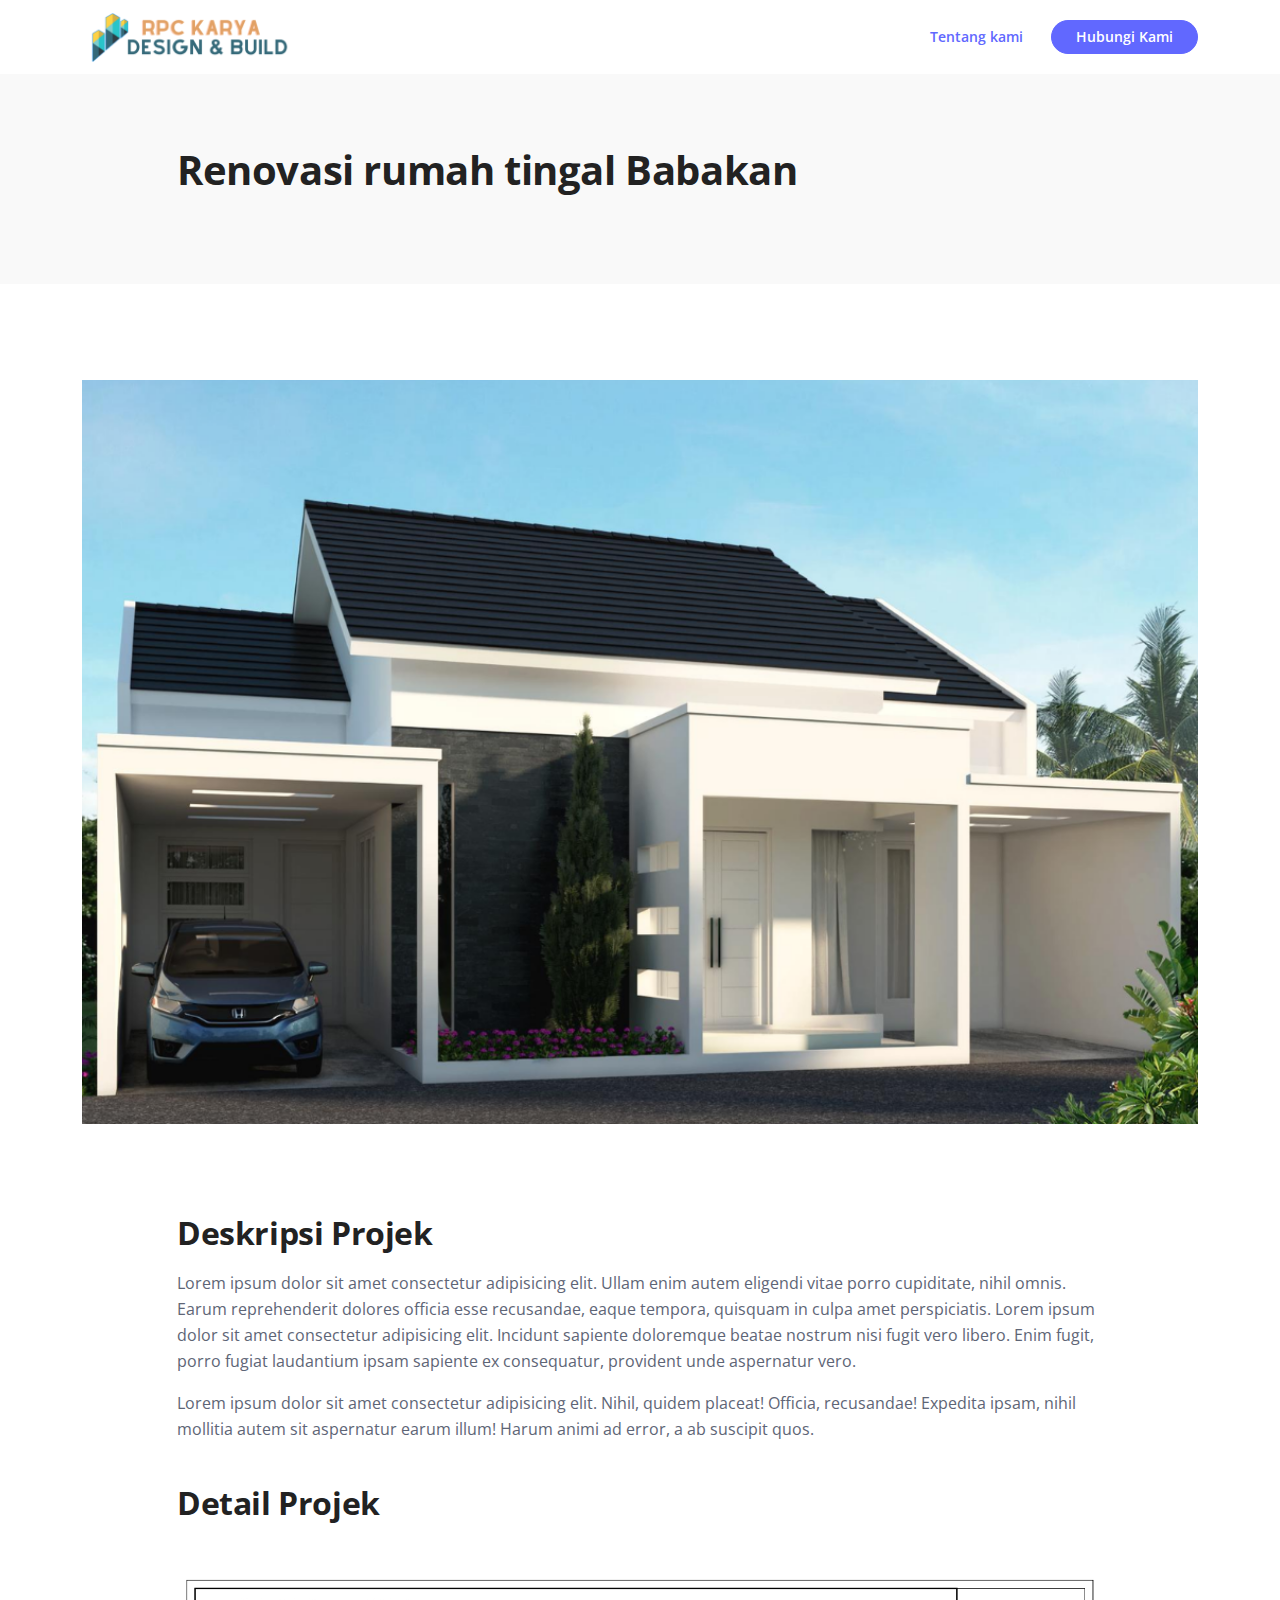
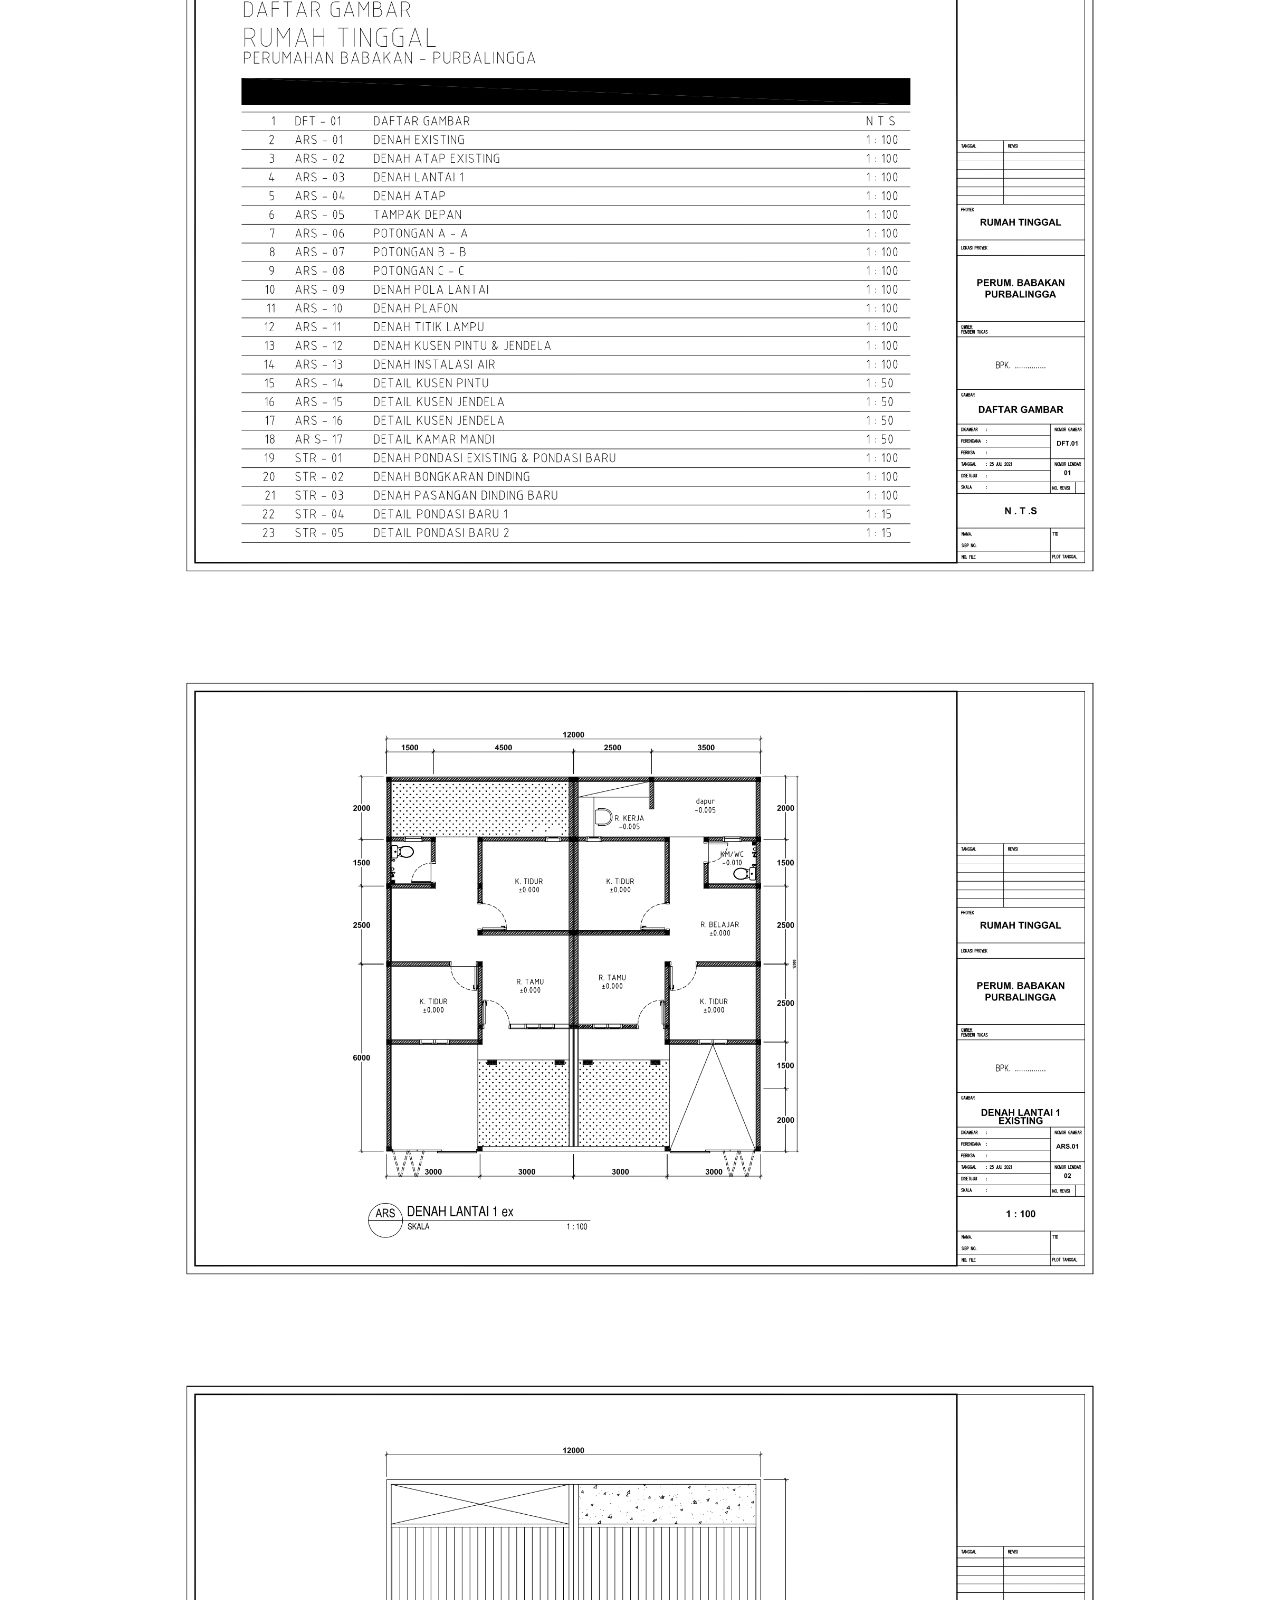
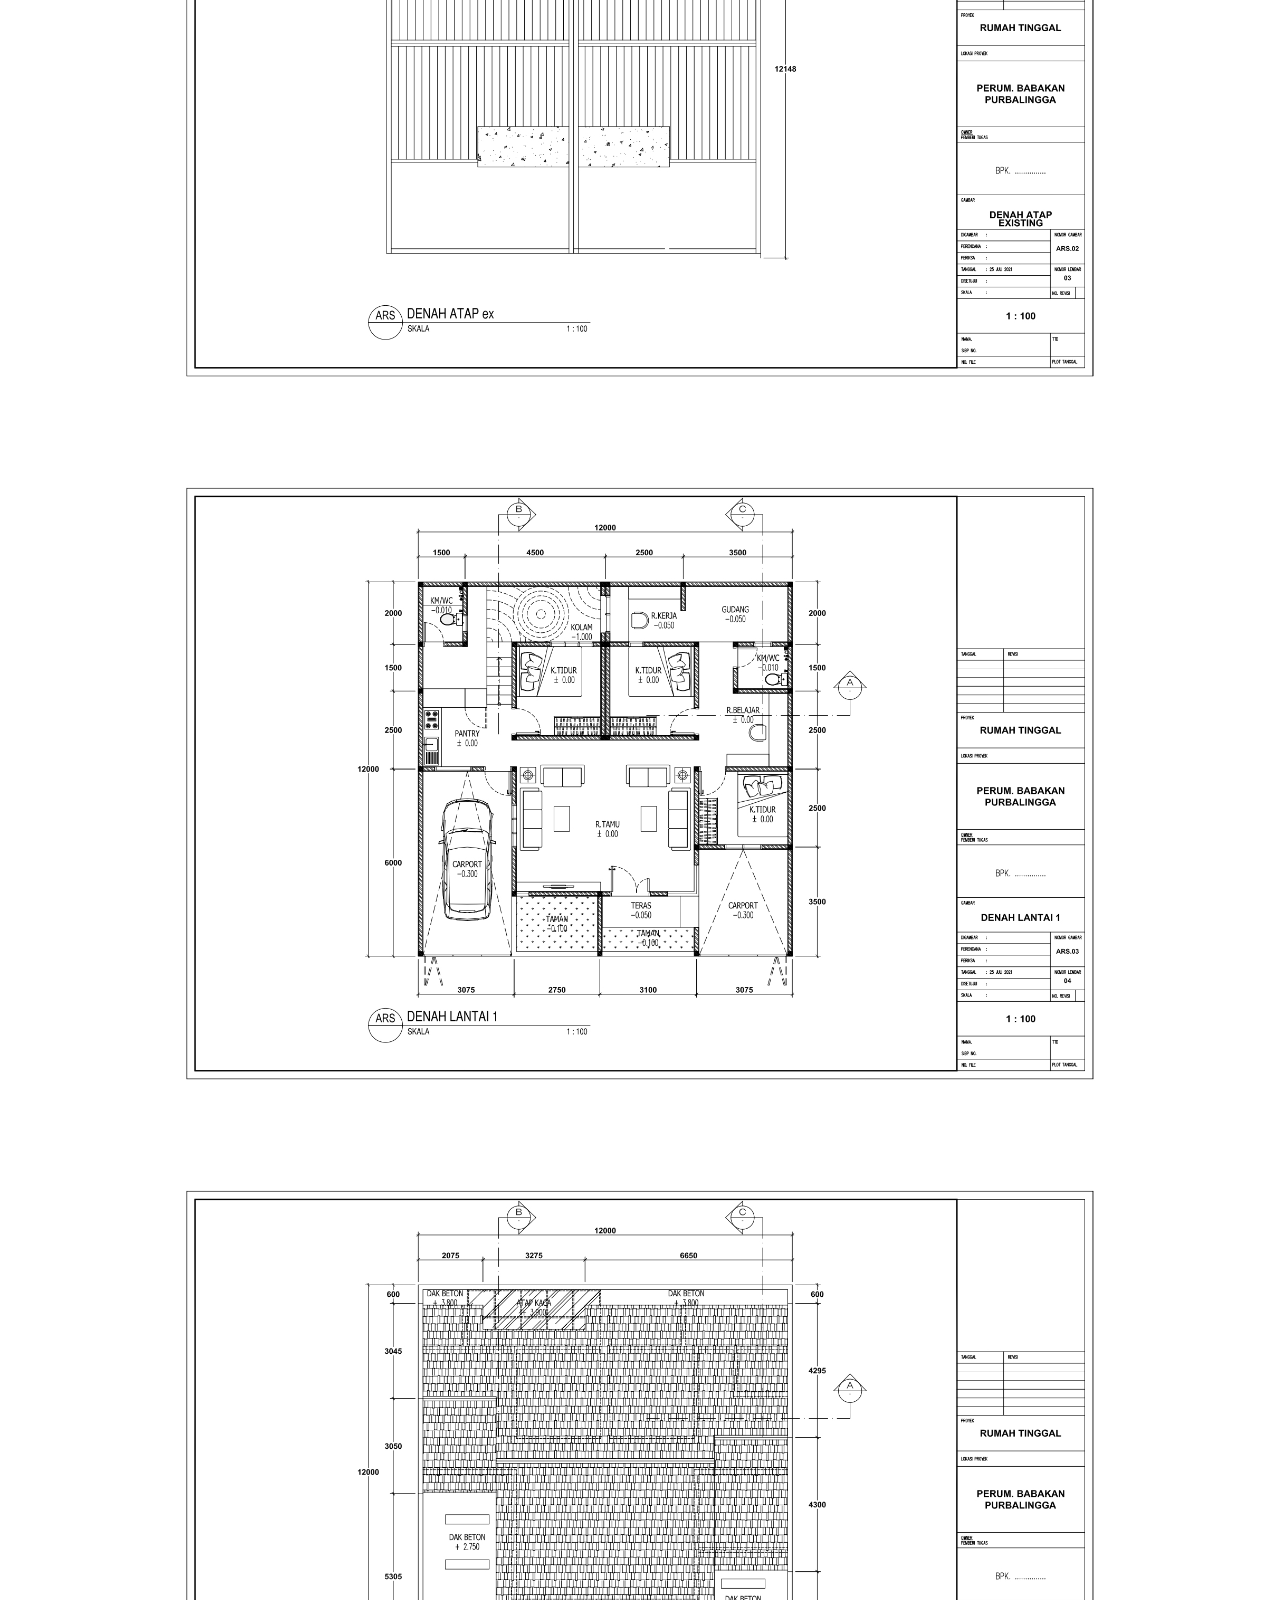
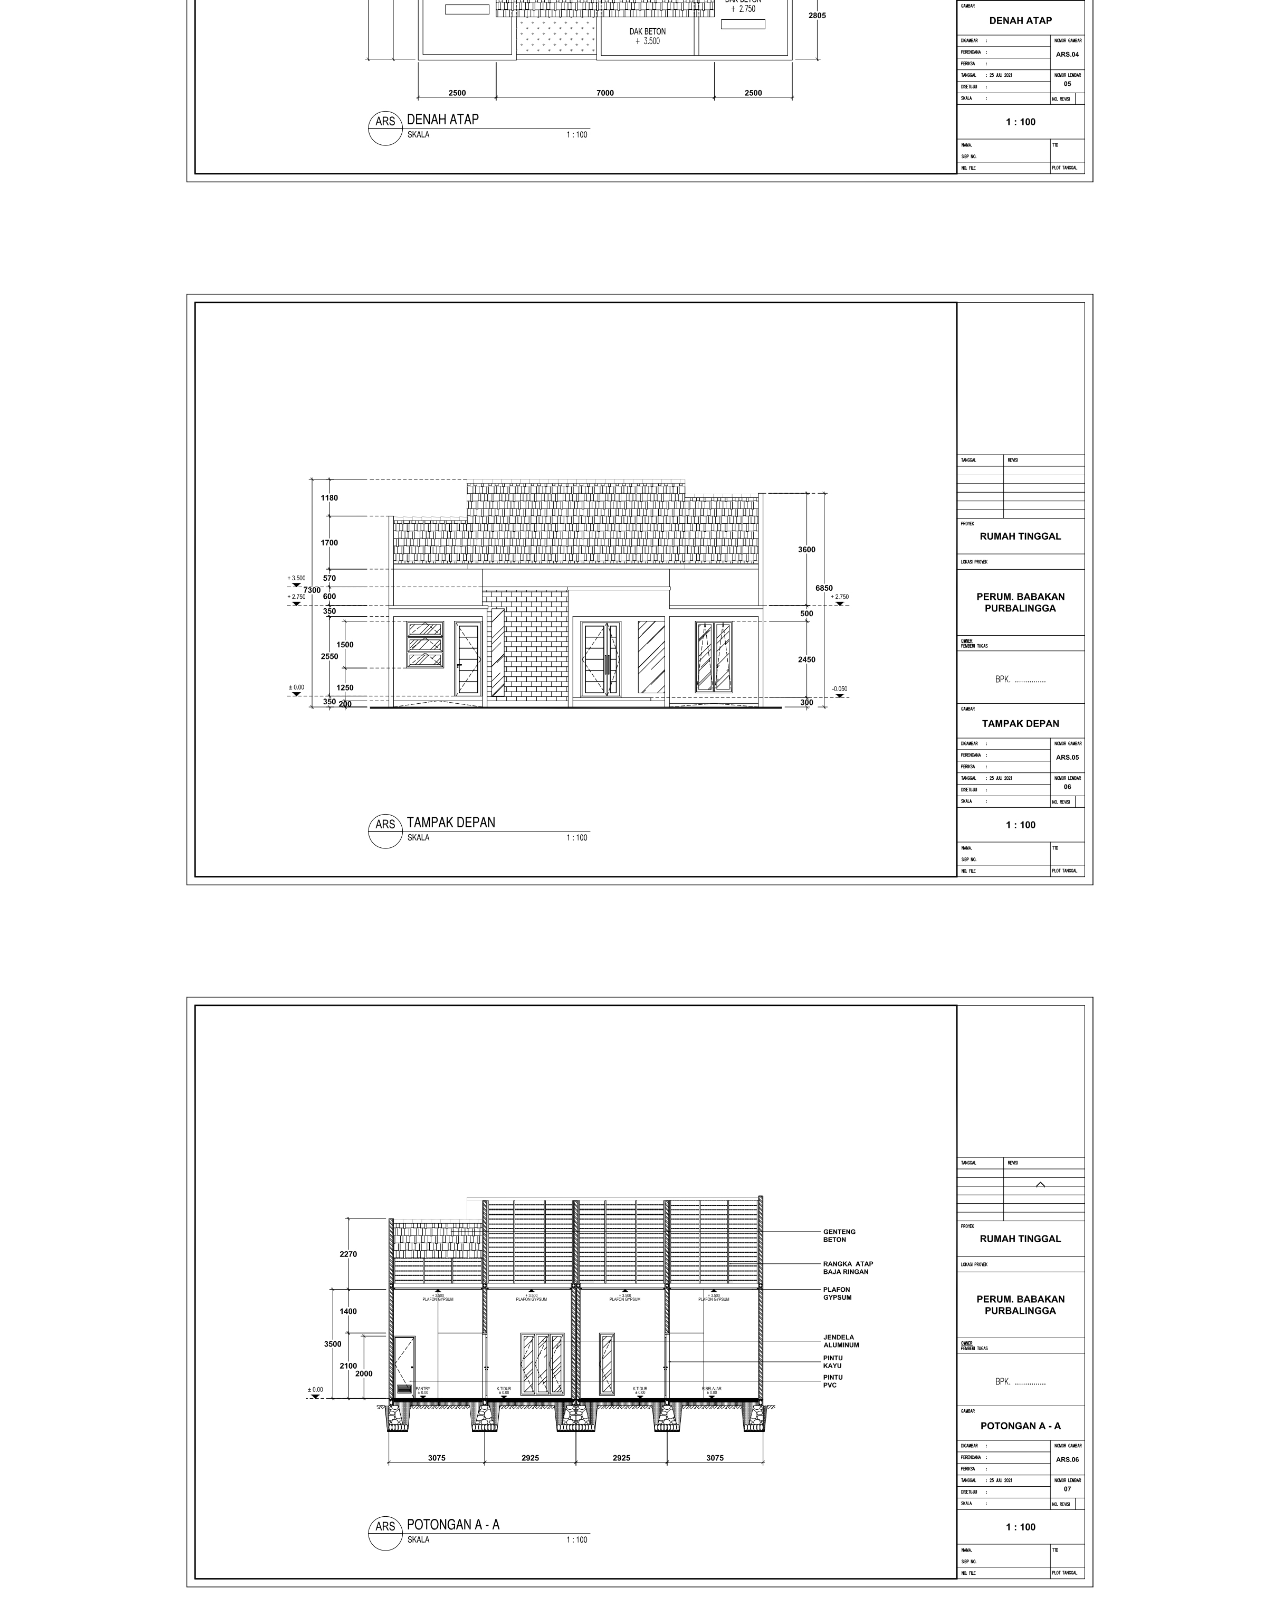
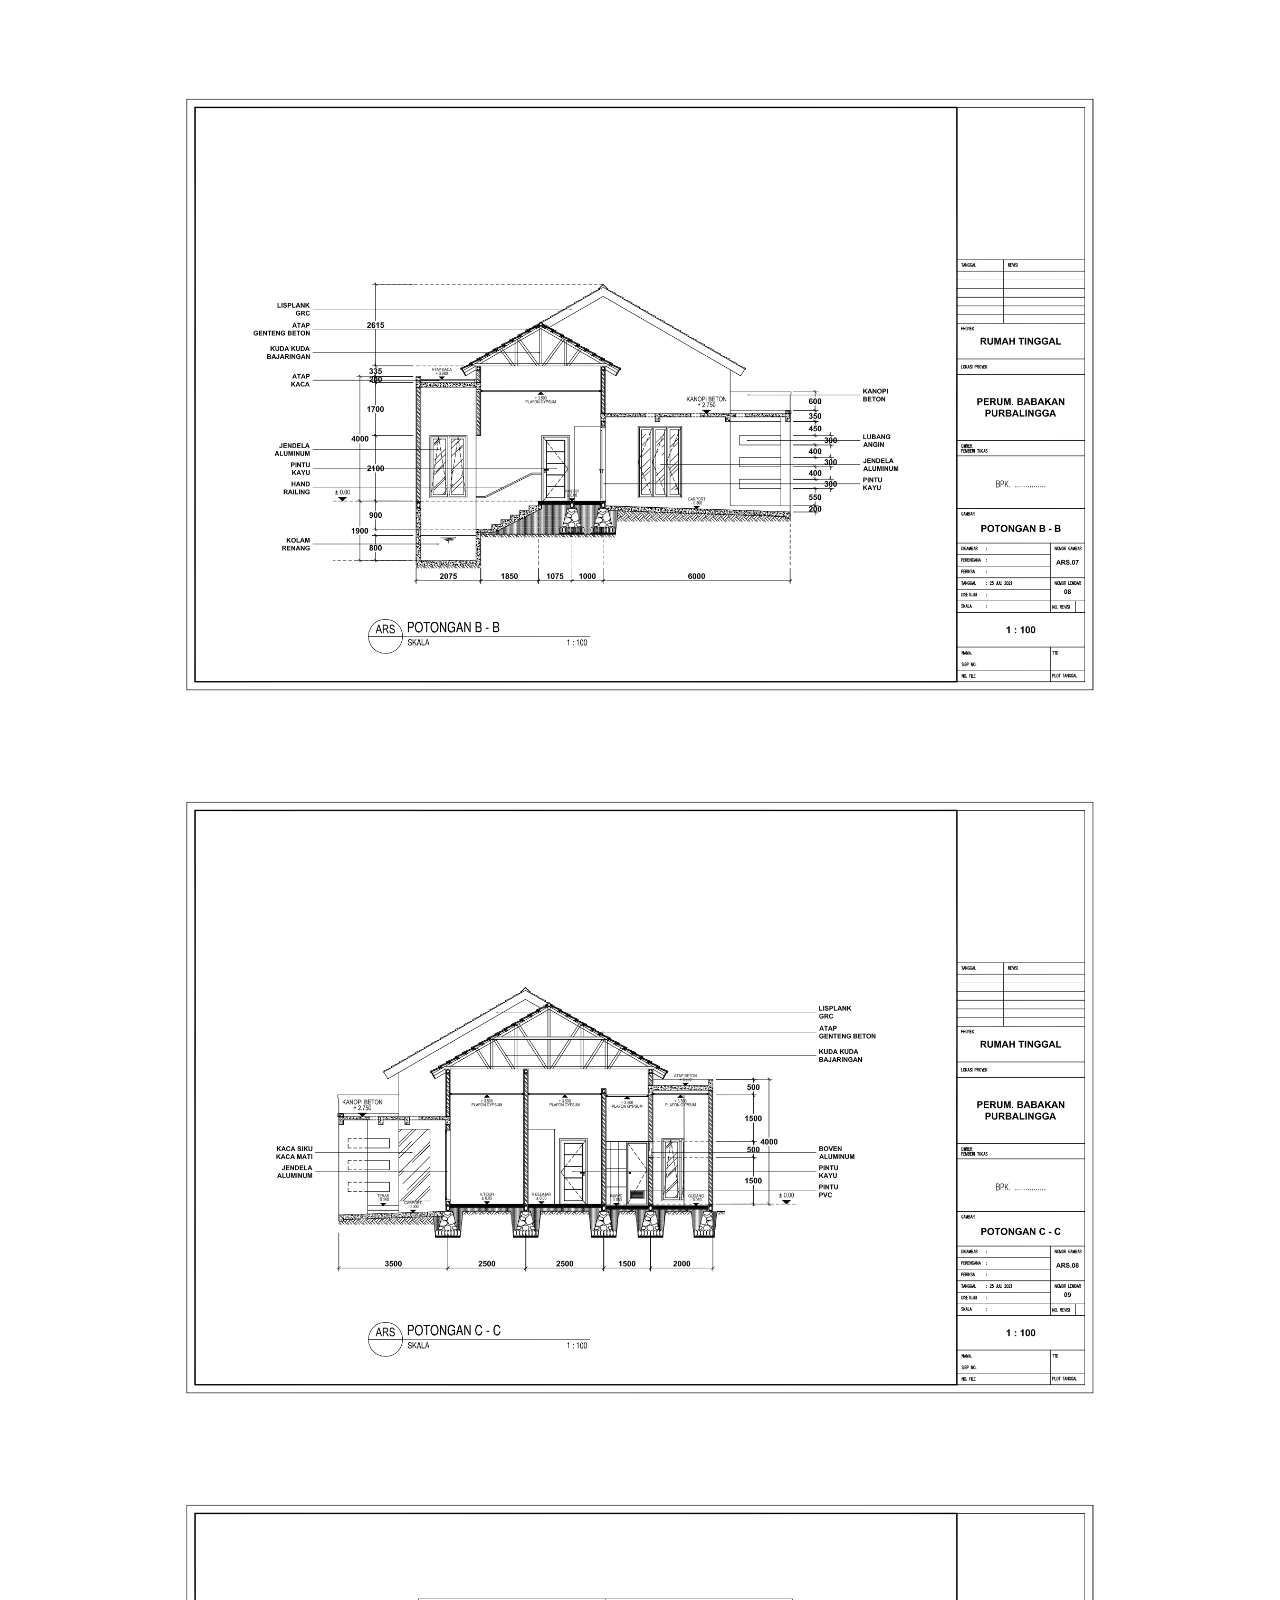
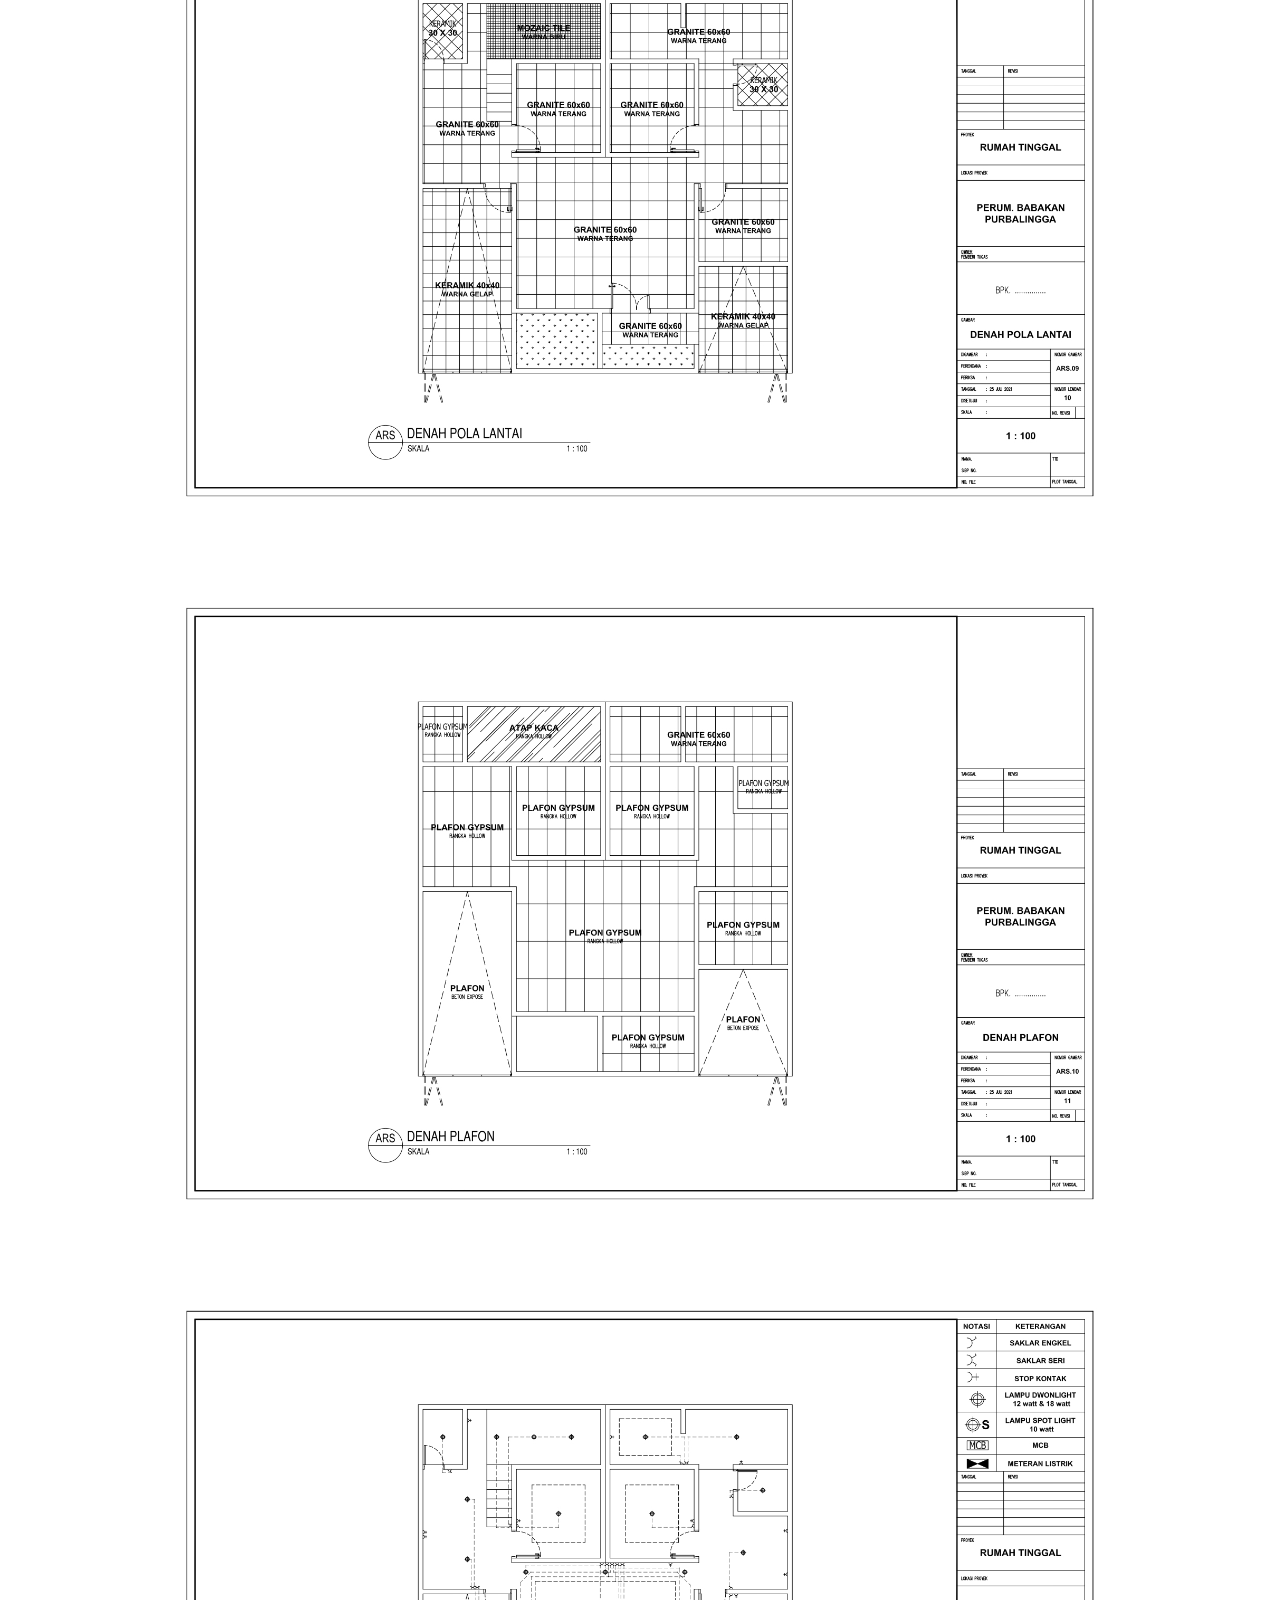
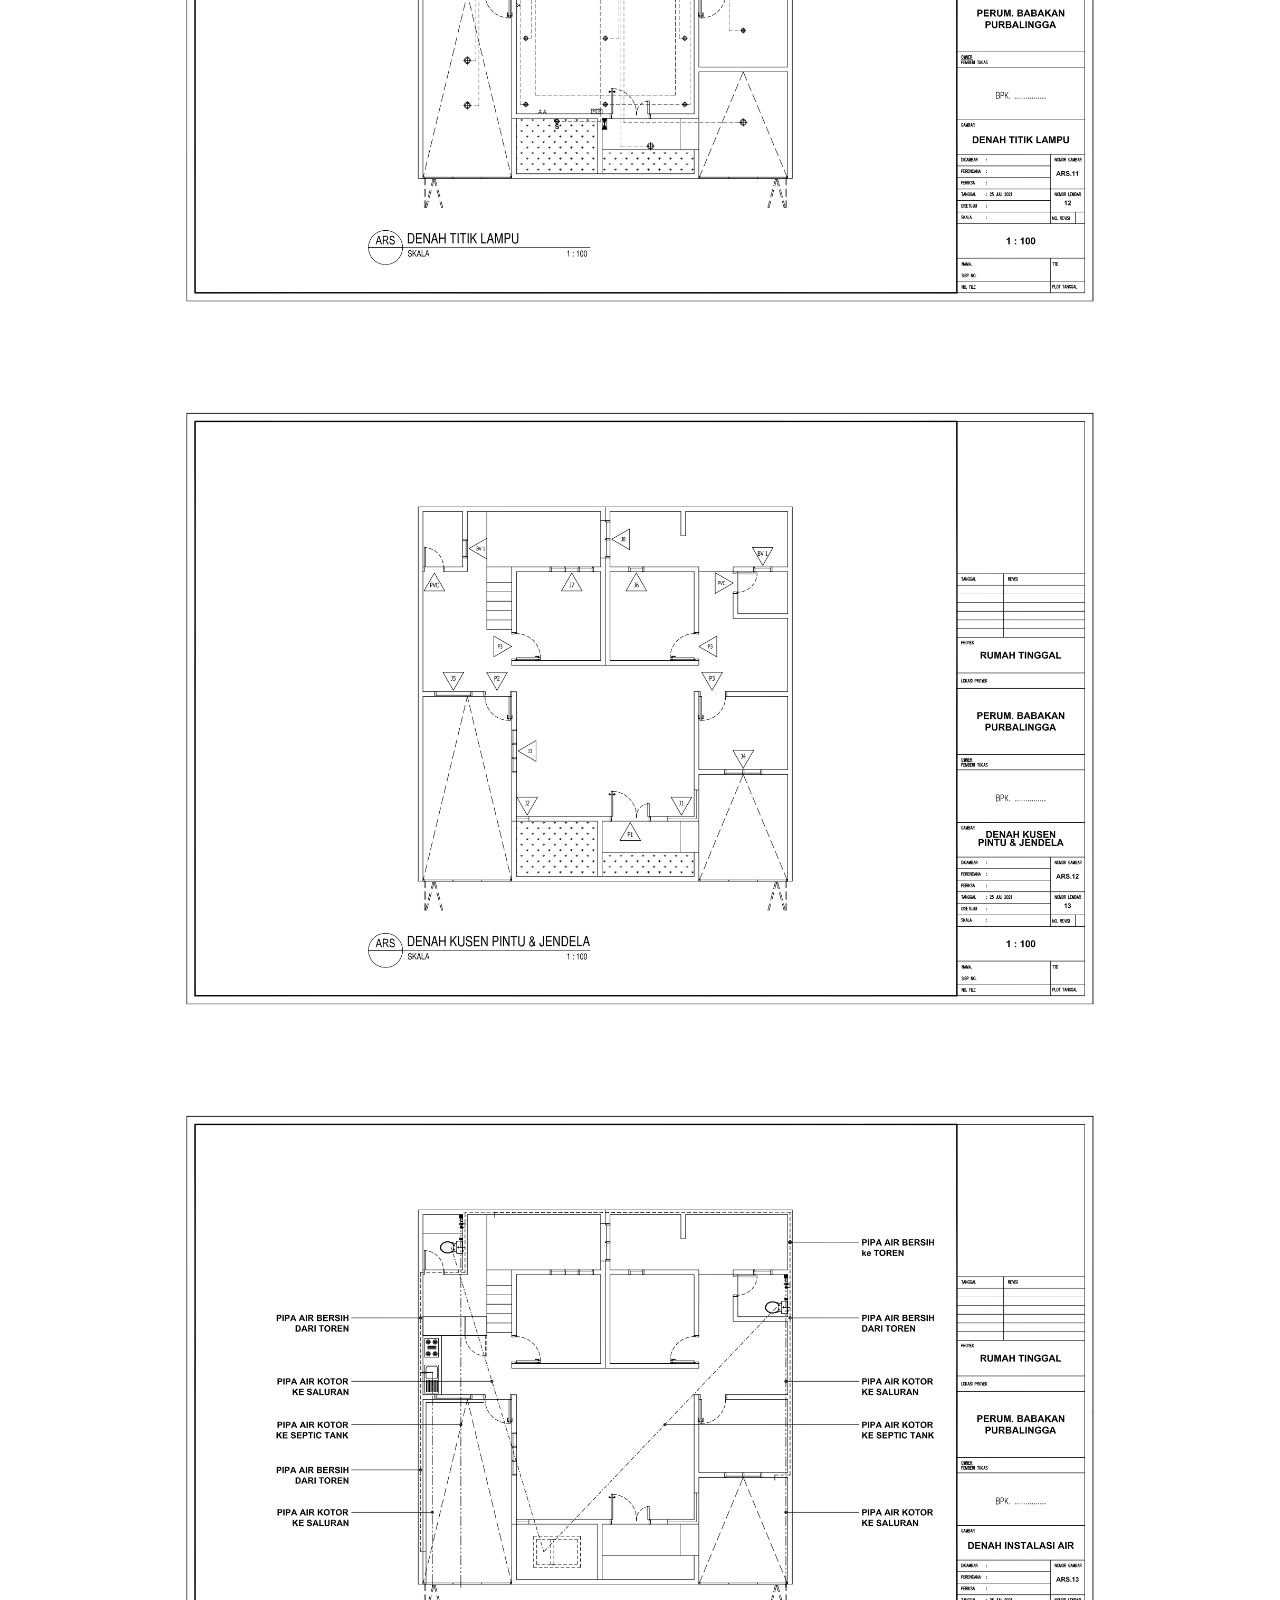
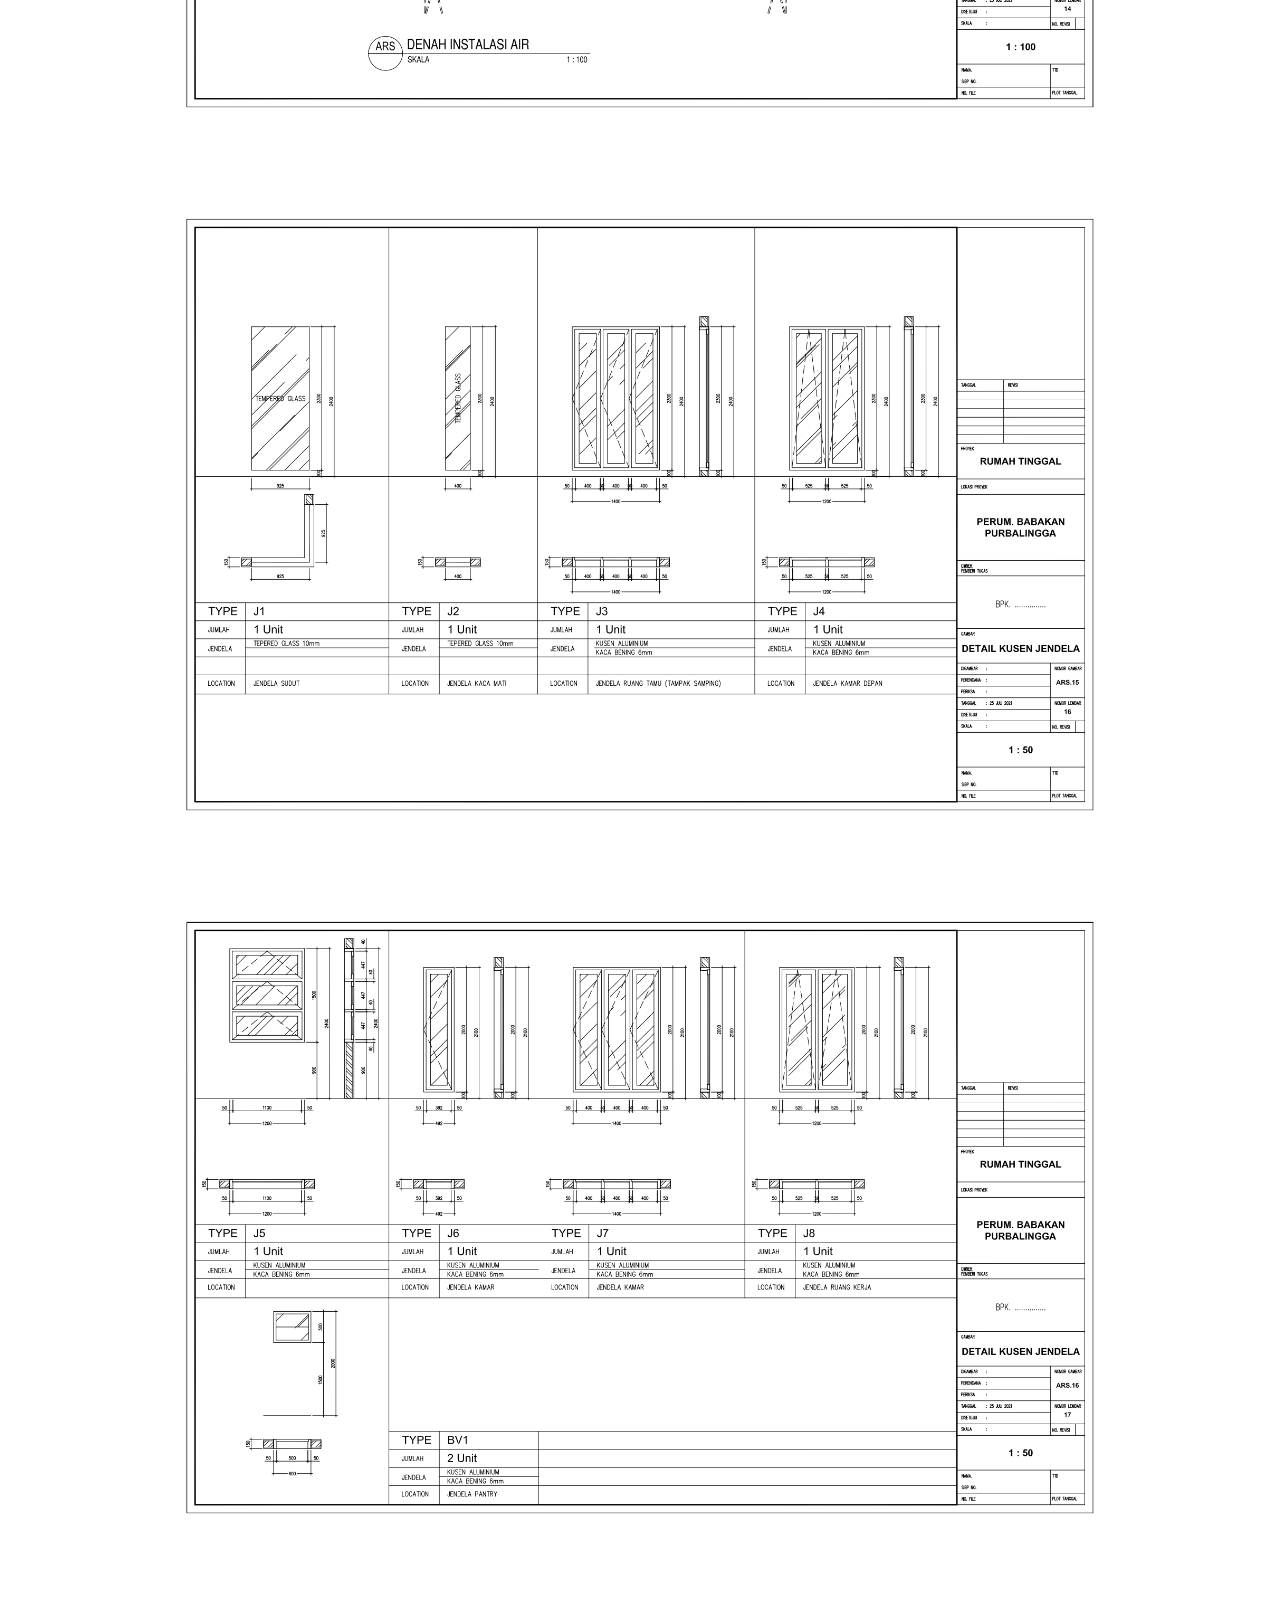
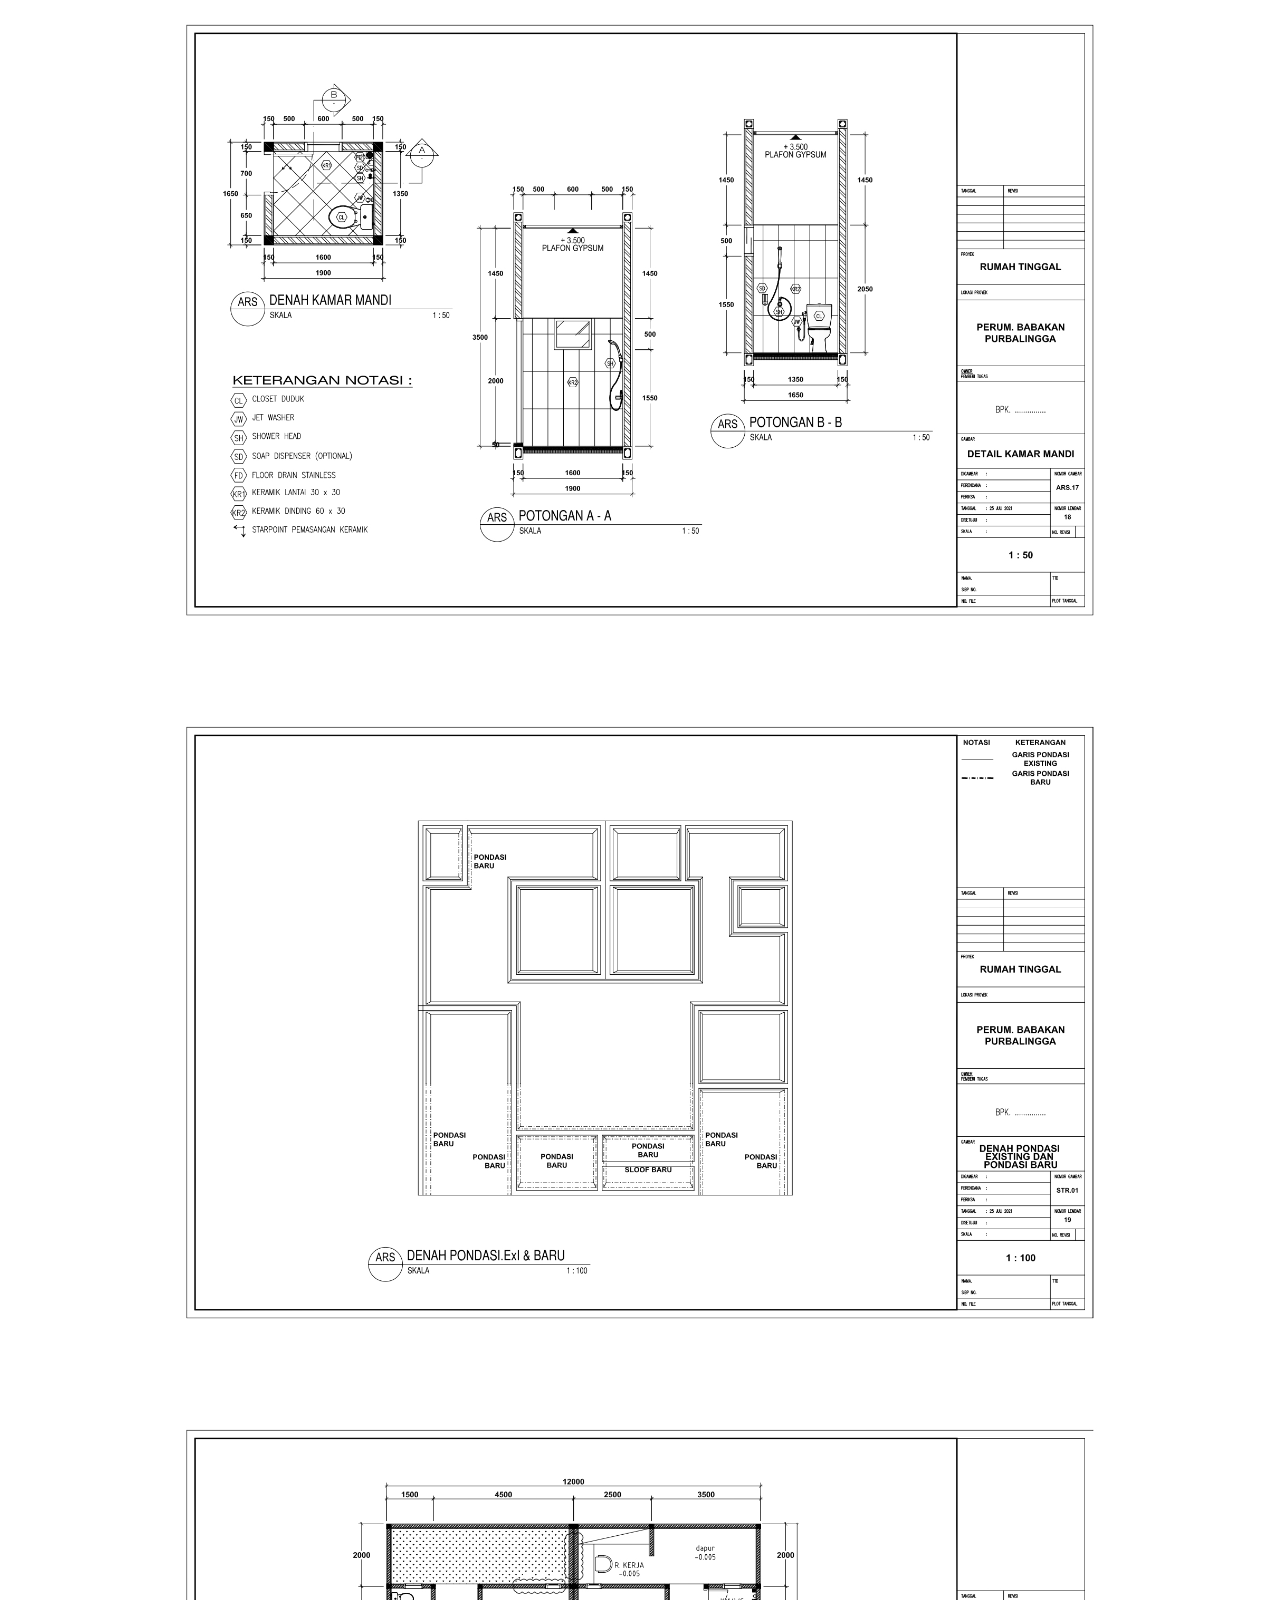
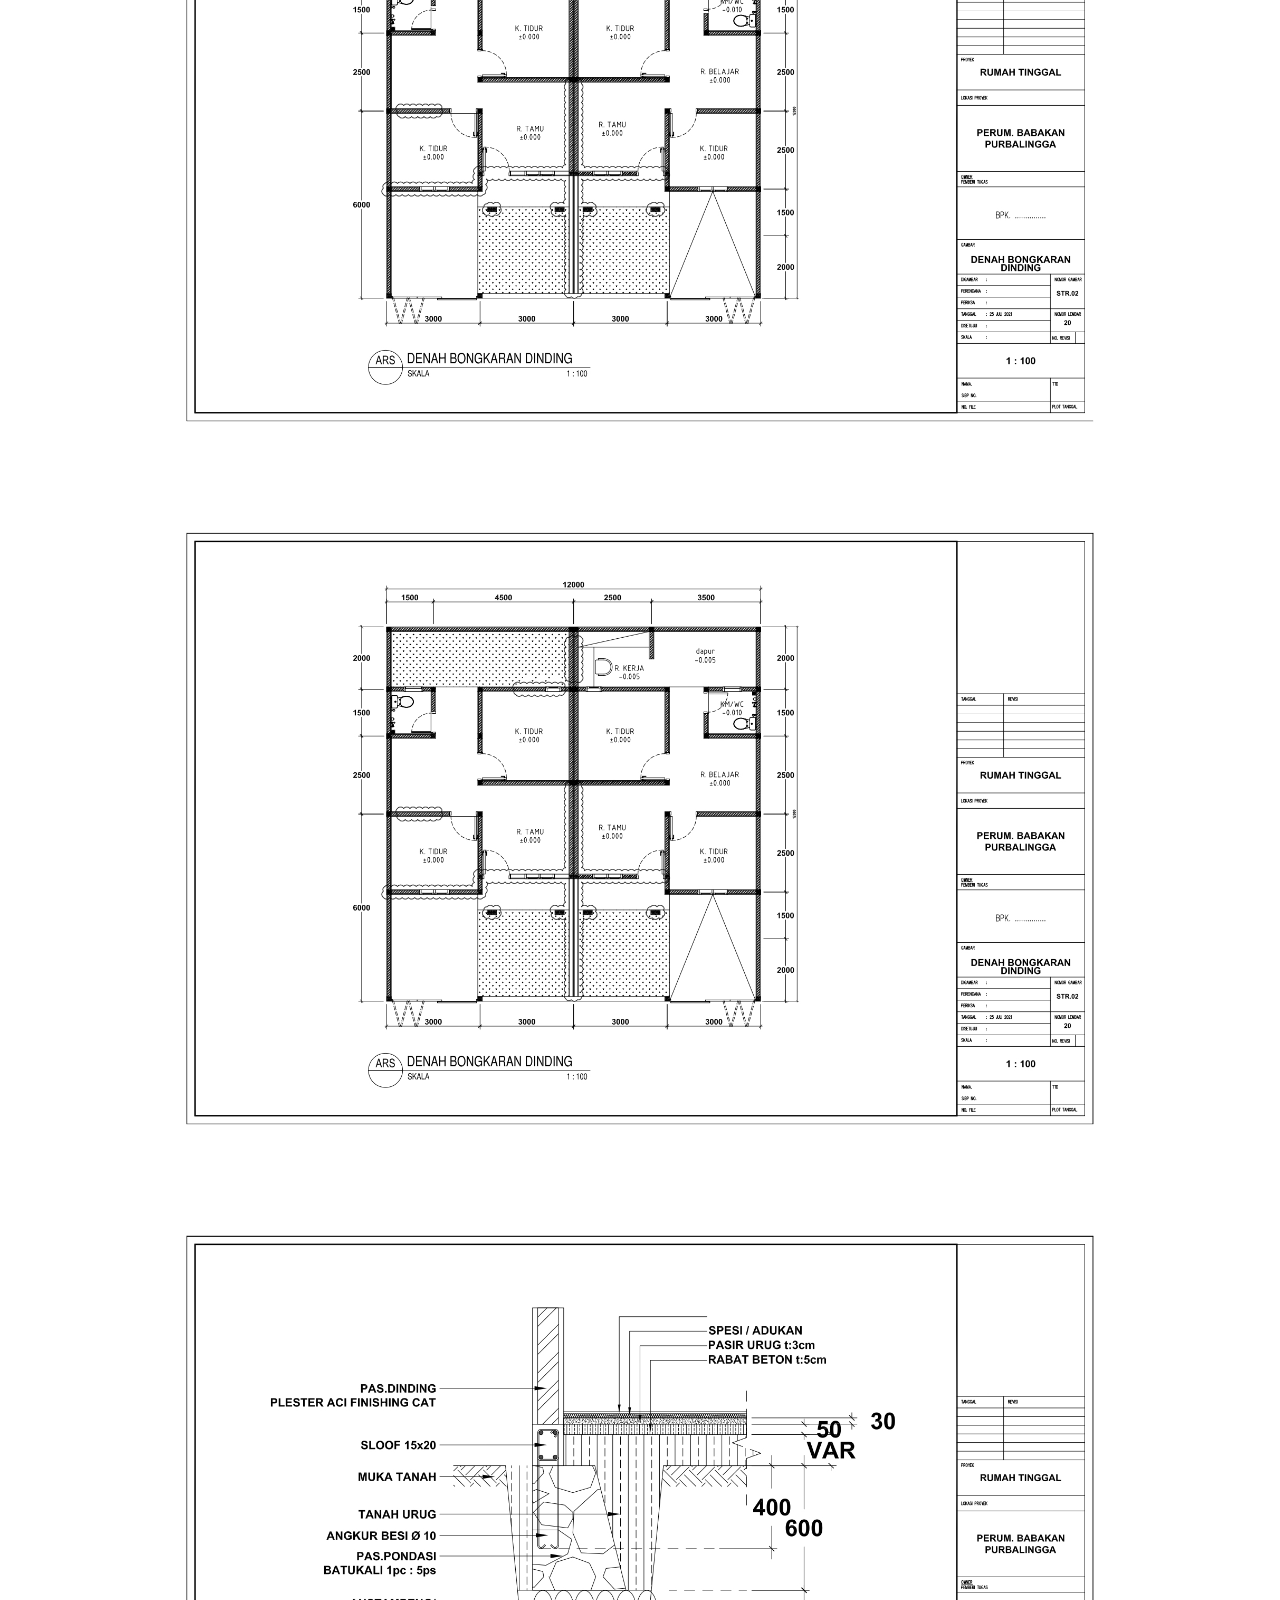
<file: article.html>
<!DOCTYPE html>
<html lang="en">

<head>
    <meta charset="utf-8">
    <meta name="viewport" content="width=device-width, initial-scale=1, shrink-to-fit=no">

    <!-- SEO Meta Tags -->
    <meta name="description" content="Your description">
    <meta name="author" content="Your name">

    <!-- OG Meta Tags to improve the way the post looks when you share the page on Facebook, Twitter, LinkedIn -->
    <meta property="og:site_name" content="" /> <!-- website name -->
    <meta property="og:site" content="" /> <!-- website link -->
    <meta property="og:title" content="" /> <!-- title shown in the actual shared post -->
    <meta property="og:description" content="" /> <!-- description shown in the actual shared post -->
    <meta property="og:image" content="" /> <!-- image link, make sure it's jpg -->
    <meta property="og:url" content="" /> <!-- where do you want your post to link to -->
    <meta name="twitter:card" content="summary_large_image"> <!-- to have large image post format in Twitter -->

    <!-- Webpage Title -->
    <title>CV RPC KARYA</title>

    <!-- Styles -->
    <link href="https://fonts.googleapis.com/css2?family=Open+Sans:ital,wght@0,400;0,600;0,700;1,400&display=swap"
        rel="stylesheet">
    <link href="css/bootstrap.min.css" rel="stylesheet">
    <link href="css/fontawesome-all.min.css" rel="stylesheet">
    <link href="css/swiper.css" rel="stylesheet">
    <link href="css/styles.css" rel="stylesheet">

    <!-- Favicon  -->
    <link rel="icon" href="images/Tambahan/favicon.png">
</head>

<body>

    <!-- Navigation -->
    <nav id="navbarExample" class="navbar navbar-expand-lg fixed-top navbar-light extra-page"
        aria-label="Main navigation">
        <div class="container">

            <!-- Image Logo -->
            <a class="navbar-brand logo-image" href="index.html"><img src="images/Tambahan/logobaru_15.png"
                    alt="alternative"></a>

            <!-- Text Logo - Use this if you don't have a graphic logo -->
            <!-- <a class="navbar-brand logo-text" href="index.html">Zinc</a> -->

            <button class="navbar-toggler p-0 border-0" type="button" id="navbarSideCollapse"
                aria-label="Toggle navigation">
                <span class="navbar-toggler-icon"></span>
            </button>

            <div class="navbar-collapse offcanvas-collapse" id="navbarsExampleDefault">
                <ul class="navbar-nav ms-auto navbar-nav-scroll">
                    <li class="nav-item">
                        <a class="nav-link active" aria-current="page" href="index.html">Tentang kami</a>
                    </li>


                </ul>
                <span class="nav-item">
                    <a class="btn-solid-sm" href="index.html#contact">Hubungi Kami</a>
                </span>
            </div> <!-- end of navbar-collapse -->
        </div> <!-- end of container -->
    </nav> <!-- end of navbar -->
    <!-- end of navigation -->


    <!-- Header -->
    <header class="ex-header">
        <div class="container">
            <div class="row">
                <div class="col-xl-10 offset-xl-1">
                    <h1>Renovasi rumah tingal Babakan</h1>
                </div> <!-- end of col -->
            </div> <!-- end of row -->
        </div> <!-- end of container -->
    </header> <!-- end of ex-header -->
    <!-- end of header -->


    <!-- Basic -->
    <div class="ex-basic-1 pt-5 pb-5">
        <div class="container">
            <div class="row">
                <div class="col-lg-12">
                    <img class="img-fluid mt-5 mb-3 img-full" src="images/Tambahan/project/renovasi rumah tingal babakan2.png"
                        alt="alternative" alt="alternative">
                </div> <!-- end of col -->
            </div> <!-- end of row -->
        </div> <!-- end of container -->
    </div> <!-- end of ex-basic-1 -->
    <!-- end of basic -->


    <!-- Basic -->
    <div class="ex-basic-1 pt-4">
        <div class="container">
            <div class="row">
                <div class="col-xl-10 offset-xl-1">

                    <h2 class="mb-3">Deskripsi Projek</h2>
                    <p>Lorem ipsum dolor sit amet consectetur adipisicing elit. Ullam enim autem eligendi vitae porro
                        cupiditate, nihil omnis. Earum reprehenderit dolores officia esse recusandae, eaque tempora,
                        quisquam in culpa amet perspiciatis. Lorem ipsum dolor sit amet consectetur adipisicing elit.
                        Incidunt sapiente doloremque beatae nostrum nisi fugit vero libero. Enim fugit, porro fugiat
                        laudantium ipsam sapiente ex consequatur, provident unde aspernatur vero.</p>
                    <p class="mb-4">Lorem ipsum dolor sit amet consectetur adipisicing elit. Nihil, quidem placeat!
                        Officia, recusandae! Expedita ipsam, nihil mollitia autem sit aspernatur earum illum! Harum
                        animi ad error, a ab suscipit quos.</p>
                </div> <!-- end of col -->
            </div> <!-- end of row -->
        </div> <!-- end of container -->
    </div> <!-- end of ex-basic-1 -->
    <!-- end of basic -->




    <!-- Basic -->
    <div class="ex-basic-1 pt-3 pb-5">
        <div class="container">
            <div class="row">
                <div class="col-xl-10 offset-xl-1">

                    <h2 class="mb-4">Detail Projek</h2>
                    <img class="img-fluid mb-5" src="images/Tambahan/project/Projek1/ilovepdf_pages-to-jpg/1.jpg"
                        alt="alternative">
                    <img class="img-fluid mb-5" src="images/Tambahan/project/Projek1/ilovepdf_pages-to-jpg/2.jpg"
                        alt="alternative">
                    <img class="img-fluid mb-5" src="images/Tambahan/project/Projek1/ilovepdf_pages-to-jpg/3.jpg"
                        alt="alternative">
                    <img class="img-fluid mb-5" src="images/Tambahan/project/Projek1/ilovepdf_pages-to-jpg/4.jpg"
                        alt="alternative">
                    <img class="img-fluid mb-5" src="images/Tambahan/project/Projek1/ilovepdf_pages-to-jpg/5.jpg"
                        alt="alternative">
                    <img class="img-fluid mb-5" src="images/Tambahan/project/Projek1/ilovepdf_pages-to-jpg/6.jpg"
                        alt="alternative">
                    <img class="img-fluid mb-5" src="images/Tambahan/project/Projek1/ilovepdf_pages-to-jpg/7.jpg"
                        alt="alternative">
                    <img class="img-fluid mb-5" src="images/Tambahan/project/Projek1/ilovepdf_pages-to-jpg/8.jpg"
                        alt="alternative">
                    <img class="img-fluid mb-5" src="images/Tambahan/project/Projek1/ilovepdf_pages-to-jpg/9.jpg"
                        alt="alternative">
                    <img class="img-fluid mb-5" src="images/Tambahan/project/Projek1/ilovepdf_pages-to-jpg/10.jpg"
                        alt="alternative">
                    <img class="img-fluid mb-5" src="images/Tambahan/project/Projek1/ilovepdf_pages-to-jpg/11.jpg"
                        alt="alternative">
                    <img class="img-fluid mb-5" src="images/Tambahan/project/Projek1/ilovepdf_pages-to-jpg/12.jpg"
                        alt="alternative">
                    <img class="img-fluid mb-5" src="images/Tambahan/project/Projek1/ilovepdf_pages-to-jpg/13.jpg"
                        alt="alternative">
                    <img class="img-fluid mb-5" src="images/Tambahan/project/Projek1/ilovepdf_pages-to-jpg/14.jpg"
                        alt="alternative">
                    <img class="img-fluid mb-5" src="images/Tambahan/project/Projek1/ilovepdf_pages-to-jpg/16.jpg"
                        alt="alternative">
                    <img class="img-fluid mb-5" src="images/Tambahan/project/Projek1/ilovepdf_pages-to-jpg/17.jpg"
                        alt="alternative">
                    <img class="img-fluid mb-5" src="images/Tambahan/project/Projek1/ilovepdf_pages-to-jpg/18.jpg"
                        alt="alternative">
                    <img class="img-fluid mb-5" src="images/Tambahan/project/Projek1/ilovepdf_pages-to-jpg/19.jpg"
                        alt="alternative">
                    <img class="img-fluid mb-5" src="images/Tambahan/project/Projek1/ilovepdf_pages-to-jpg/20.jpg"
                        alt="alternative">
                    <img class="img-fluid mb-5" src="images/Tambahan/project/Projek1/ilovepdf_pages-to-jpg/21.jpg"
                        alt="alternative">
                    <img class="img-fluid mb-5" src="images/Tambahan/project/Projek1/ilovepdf_pages-to-jpg/22.jpg"
                        alt="alternative">
                    <img class="img-fluid mb-5" src="images/Tambahan/project/Projek1/ilovepdf_pages-to-jpg/23.jpg"
                        alt="alternative">


                    <p class="mb-4">Lorem ipsum dolor sit amet consectetur, adipisicing elit. Expedita animi aliquam
                        incidunt! Repellat cupiditate adipisci unde laudantium. Aliquam expedita ad ducimus illo cum,
                        fugit sequi accusamus delectus nesciunt? Alias, omnis..</p>

                    <!-- <a class="btn-solid-reg mb-5" href="index.html#contact">Get quote</a> -->
                </div> <!-- end of col -->
            </div> <!-- end of row -->
        </div> <!-- end of container -->
    </div> <!-- end of ex-basic-1 -->
    <!-- end of basic -->


    <!-- Footer -->
    <div class="footer bg-gray">
        <img class="decoration-city" src="images/decoration-city.svg" alt="alternative">
        <div class="container">
            <div class="row">
                <div class="col-lg-12">
                    <h4>Dengan profesionalitas, solutif, inovatif, harmonis, dilandasi kerja cerdas, kerja keras
                        yang berwawasan, CV RPC KARYA akan berperan aktif dalam membangun bangsa.</h4>
                    <div class="social-container">
                        <span class="fa-stack">
                            <a href="#your-link" target="_blank>
                                <i class=" fas fa-circle fa-stack-2x"></i>
                                <i class="fab fa-facebook-f fa-stack-1x"></i>
                            </a>
                        </span>


                        <span class="fa-stack" target="_blank>
                            <a href=" #your-link">
                            <i class="fas fa-circle fa-stack-2x"></i>
                            <i class="fab fa-instagram fa-stack-1x"></i>
                            </a>
                        </span>

                        <span class="fa-stack">
                            <a href="https://wa.me/6281903100766" target="_blank>
                                <i class=" fas fa-circle fa-stack-2x"></i>
                                <i class="fab fa-whatsapp fa-stack-1x"></i>
                            </a>
                        </span>
                    </div> <!-- end of social-container -->
                </div> <!-- end of col -->
            </div> <!-- end of row -->
        </div> <!-- end of container -->
    </div> <!-- end of footer -->
    <!-- end of footer -->


    <!-- Copyright -->
    <div class="copyright bg-gray">
        <div class="container">
            <div class="row">
                <div class="col-lg-6">
                    <ul class="list-unstyled li-space-lg p-small">
                        <li><a href="terms.html">Kebijakan perusahaan</a></li>

                    </ul>
                </div> <!-- end of col -->
                <div class="col-lg-3">
                    <p class="p-small statement">Copyright © <a href="#">CV. RPC KARYA</a></p>
                </div> <!-- end of col -->
                <div class="col-lg-3">

                </div> <!-- end of col -->
            </div> <!-- enf of row -->
        </div> <!-- end of container -->
    </div> <!-- end of copyright -->
    <!-- end of copyright -->


    <!-- Back To Top Button -->
    <button onclick="topFunction()" id="myBtn">
        <img src="images/up-arrow.png" alt="alternative">
    </button>
    <!-- end of back to top button -->

    <!-- Scripts -->
    <script src="js/bootstrap.min.js"></script> <!-- Bootstrap framework -->
    <script src="js/swiper.min.js"></script> <!-- Swiper for image and text sliders -->
    <script src="js/purecounter.min.js"></script> <!-- Purecounter counter for statistics numbers -->
    <script src="js/isotope.pkgd.min.js"></script> <!-- Isotope for filter -->
    <script src="js/scripts.js"></script> <!-- Custom scripts -->
</body>

</html>
</file>
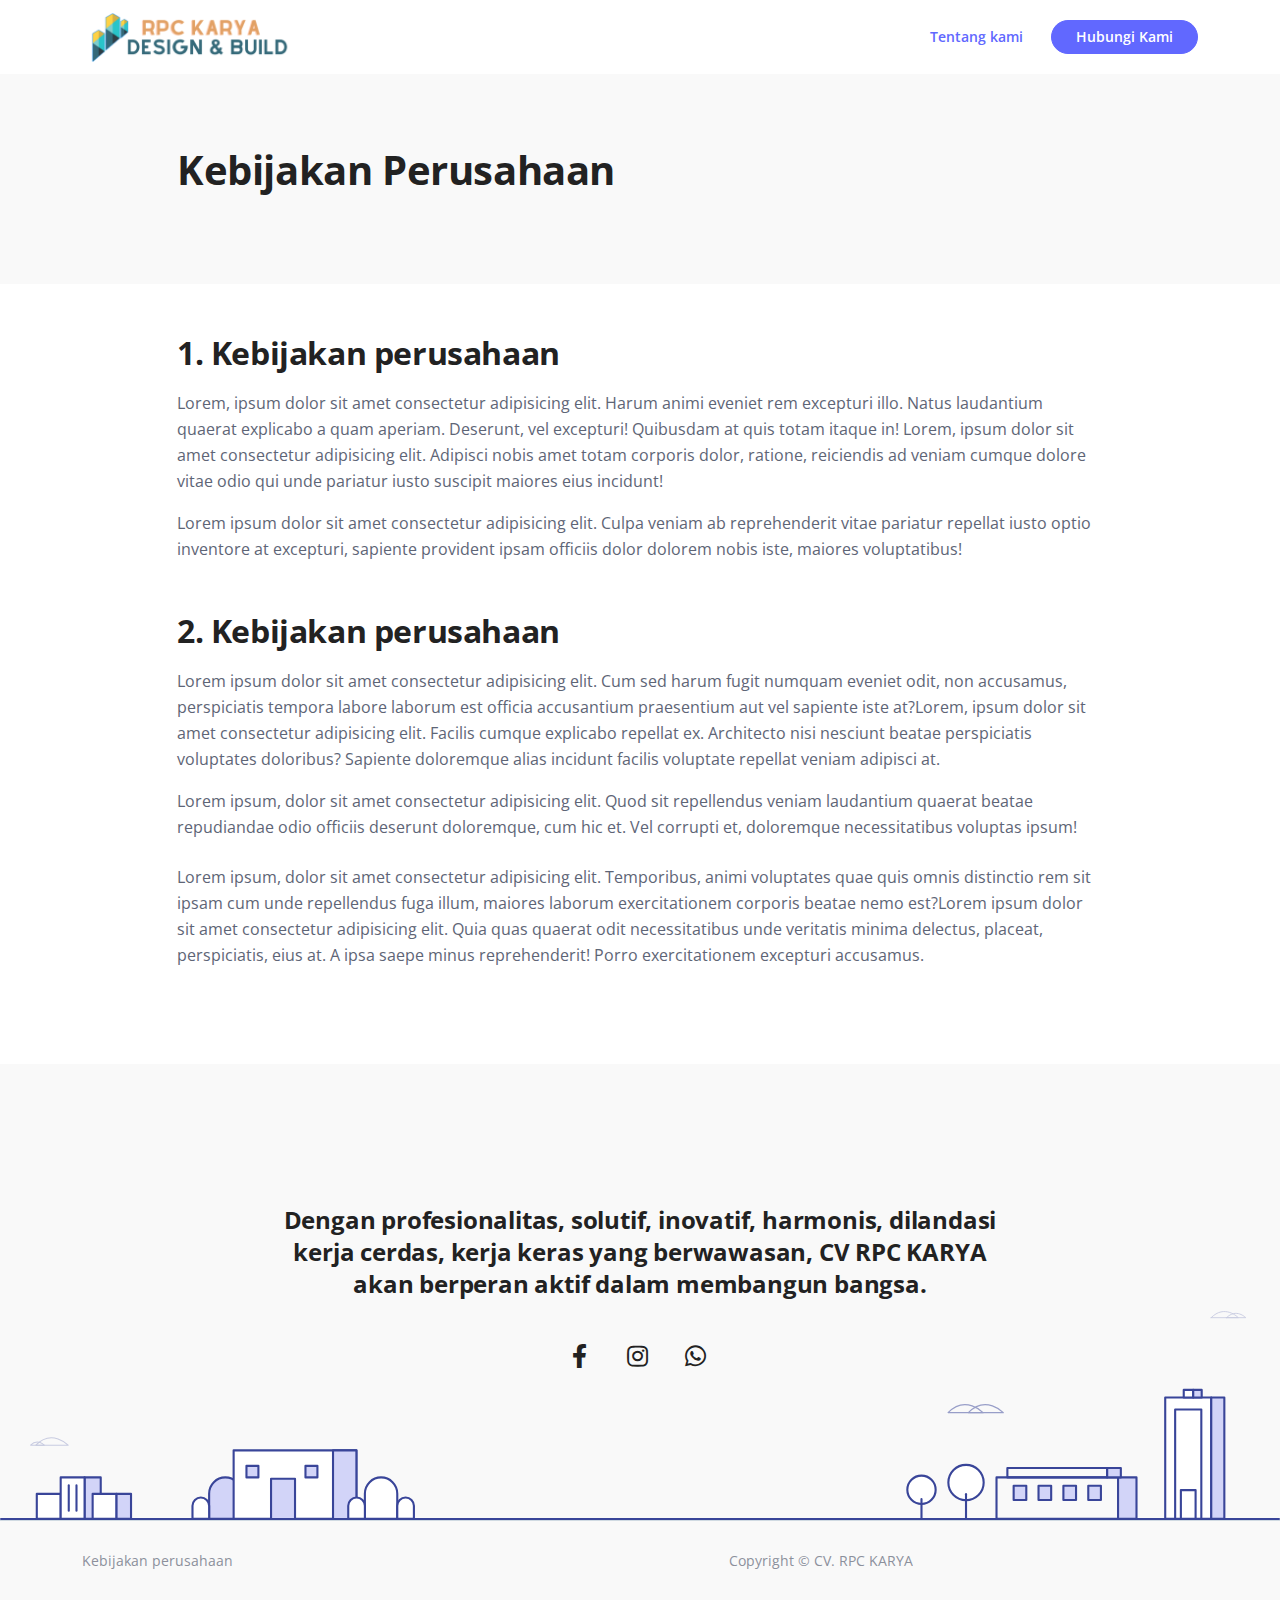
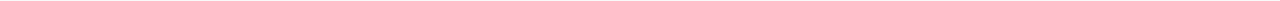
<file: terms.html>
<!DOCTYPE html>
<html lang="en">

<head>
    <meta charset="utf-8">
    <meta name="viewport" content="width=device-width, initial-scale=1, shrink-to-fit=no">

    <!-- SEO Meta Tags -->
    <meta name="description" content="Your description">
    <meta name="author" content="Your name">

    <!-- OG Meta Tags to improve the way the post looks when you share the page on Facebook, Twitter, LinkedIn -->
    <meta property="og:site_name" content="" /> <!-- website name -->
    <meta property="og:site" content="" /> <!-- website link -->
    <meta property="og:title" content="" /> <!-- title shown in the actual shared post -->
    <meta property="og:description" content="" /> <!-- description shown in the actual shared post -->
    <meta property="og:image" content="" /> <!-- image link, make sure it's jpg -->
    <meta property="og:url" content="" /> <!-- where do you want your post to link to -->
    <meta name="twitter:card" content="summary_large_image"> <!-- to have large image post format in Twitter -->

    <!-- Webpage Title -->
    <title>CV RPC KARYA</title>

    <!-- Styles -->
    <link href="https://fonts.googleapis.com/css2?family=Open+Sans:ital,wght@0,400;0,600;0,700;1,400&display=swap"
        rel="stylesheet">
    <link href="css/bootstrap.min.css" rel="stylesheet">
    <link href="css/fontawesome-all.min.css" rel="stylesheet">
    <link href="css/swiper.css" rel="stylesheet">
    <link href="css/styles.css" rel="stylesheet">

    <!-- Favicon  -->
    <link rel="icon" href="images/Tambahan/favicon.png">
</head>

<body>

    <!-- Navigation -->
    <nav id="navbarExample" class="navbar navbar-expand-lg fixed-top navbar-light extra-page"
        aria-label="Main navigation">
        <div class="container">

            <!-- Image Logo -->
            <a class="navbar-brand logo-image" href="index.html"><img src="images/Tambahan/logobaru_15.png"
                    alt="alternative"></a>

            <!-- Text Logo - Use this if you don't have a graphic logo -->
            <!-- <a class="navbar-brand logo-text" href="index.html">Zinc</a> -->

            <button class="navbar-toggler p-0 border-0" type="button" id="navbarSideCollapse"
                aria-label="Toggle navigation">
                <span class="navbar-toggler-icon"></span>
            </button>

            <div class="navbar-collapse offcanvas-collapse" id="navbarsExampleDefault">
                <ul class="navbar-nav ms-auto navbar-nav-scroll">
                    <li class="nav-item">
                        <a class="nav-link active" aria-current="page" href="index.html">Tentang kami</a>
                    </li>


                </ul>
                <span class="nav-item">
                    <a class="btn-solid-sm" href="index.html#contact">Hubungi Kami</a>
                </span>
            </div> <!-- end of navbar-collapse -->
        </div> <!-- end of container -->
    </nav> <!-- end of navbar -->
    <!-- end of navigation -->


    <!-- Header -->
    <header class="ex-header">
        <div class="container">
            <div class="row">
                <div class="col-xl-10 offset-xl-1">
                    <h1>Kebijakan Perusahaan</h1>
                </div> <!-- end of col -->
            </div> <!-- end of row -->
        </div> <!-- end of container -->
    </header> <!-- end of ex-header -->
    <!-- end of header -->


    <!-- Basic -->
    <div class="ex-basic-1 pt-5 pb-5">
        <div class="container">
            <div class="row">
                <div class="col-xl-10 offset-xl-1">


                    <h2 class="mb-3">1. Kebijakan perusahaan</h2>
                    <p>Lorem, ipsum dolor sit amet consectetur adipisicing elit. Harum animi eveniet rem excepturi illo.
                        Natus laudantium quaerat explicabo a quam aperiam. Deserunt, vel excepturi! Quibusdam at quis
                        totam itaque in! Lorem, ipsum dolor sit amet consectetur adipisicing elit. Adipisci nobis amet
                        totam corporis dolor, ratione, reiciendis ad veniam cumque dolore vitae odio qui unde pariatur
                        iusto suscipit maiores eius incidunt! </p>
                    <p class="mb-5">Lorem ipsum dolor sit amet consectetur adipisicing elit. Culpa veniam ab
                        reprehenderit vitae pariatur repellat iusto optio inventore at excepturi, sapiente provident
                        ipsam officiis dolor dolorem nobis iste, maiores voluptatibus!</p>

                    <h2 class="mb-3">2. Kebijakan perusahaan</h2>
                    <p>Lorem ipsum dolor sit amet consectetur adipisicing elit. Cum sed harum fugit numquam eveniet
                        odit, non accusamus, perspiciatis tempora labore laborum est officia accusantium praesentium aut
                        vel sapiente iste at?Lorem, ipsum dolor sit amet consectetur adipisicing elit. Facilis cumque
                        explicabo repellat ex. Architecto nisi nesciunt beatae perspiciatis voluptates doloribus?
                        Sapiente doloremque alias incidunt facilis voluptate repellat veniam adipisci at.</p>
                    <p class="mb-4">Lorem ipsum, dolor sit amet consectetur adipisicing elit. Quod sit repellendus
                        veniam laudantium quaerat beatae repudiandae odio officiis deserunt doloremque, cum hic et. Vel
                        corrupti et, doloremque necessitatibus voluptas ipsum!</p>

                    <p class="mb-5">Lorem ipsum, dolor sit amet consectetur adipisicing elit. Temporibus, animi
                        voluptates quae quis omnis distinctio rem sit ipsam cum unde repellendus fuga illum, maiores
                        laborum exercitationem corporis beatae nemo est?Lorem ipsum dolor sit amet consectetur
                        adipisicing elit. Quia quas quaerat odit necessitatibus unde veritatis minima delectus, placeat,
                        perspiciatis, eius at. A ipsa saepe minus reprehenderit! Porro exercitationem excepturi
                        accusamus.</p>



                    <!-- <a class="btn-solid-reg mb-5" href="index.html#contact">Get quote</a> -->
                </div> <!-- end of col -->
            </div> <!-- end of row -->
        </div> <!-- end of container -->
    </div> <!-- end of ex-basic-1 -->
    <!-- end of basic -->


    <!-- Footer -->
    <div class="footer bg-gray">
        <img class="decoration-city" src="images/decoration-city.svg" alt="alternative">
        <div class="container">
            <div class="row">
                <div class="col-lg-12">
                    <h4>Dengan profesionalitas, solutif, inovatif, harmonis, dilandasi kerja cerdas, kerja keras
                        yang berwawasan, CV RPC KARYA akan berperan aktif dalam membangun bangsa.</h4>
                    <div class="social-container">
                        <span class="fa-stack">
                            <a href="#your-link" target="_blank>
                                <i class=" fas fa-circle fa-stack-2x"></i>
                                <i class="fab fa-facebook-f fa-stack-1x"></i>
                            </a>
                        </span>


                        <span class="fa-stack">
                            <a href="#your-link" target="_blank>
                                <i class=" fas fa-circle fa-stack-2x"></i>
                                <i class="fab fa-instagram fa-stack-1x"></i>
                            </a>
                        </span>
                        <span class="fa-stack">
                            <a href="https://wa.me/6281903100766" target="_blank>
                                <i class=" fas fa-circle fa-stack-2x"></i>
                                <i class="fab fa-whatsapp fa-stack-1x"></i>
                            </a>
                        </span>
                    </div> <!-- end of social-container -->
                </div> <!-- end of col -->
            </div> <!-- end of row -->
        </div> <!-- end of container -->
    </div> <!-- end of footer -->
    <!-- end of footer -->


    <!-- Copyright -->
    <div class="copyright bg-gray">
        <div class="container">
            <div class="row">
                <div class="col-lg-6">
                    <ul class="list-unstyled li-space-lg p-small">
                        <li><a href="terms.html">Kebijakan perusahaan</a></li>

                    </ul>
                </div> <!-- end of col -->
                <div class="col-lg-3">
                    <p class="p-small statement">Copyright © <a href="#">CV. RPC KARYA</a></p>
                </div> <!-- end of col -->
                <div class="col-lg-3">

                </div> <!-- end of col -->
            </div> <!-- enf of row -->
        </div> <!-- end of container -->
    </div> <!-- end of copyright -->
    <!-- end of copyright -->


    <!-- Back To Top Button -->
    <button onclick="topFunction()" id="myBtn">
        <img src="images/up-arrow.png" alt="alternative">
    </button>
    <!-- end of back to top button -->

    <!-- Scripts -->
    <script src="js/bootstrap.min.js"></script> <!-- Bootstrap framework -->
    <script src="js/swiper.min.js"></script> <!-- Swiper for image and text sliders -->
    <script src="js/purecounter.min.js"></script> <!-- Purecounter counter for statistics numbers -->
    <script src="js/isotope.pkgd.min.js"></script> <!-- Isotope for filter -->
    <script src="js/scripts.js"></script> <!-- Custom scripts -->
</body>

</html>
</file>
<file: css/styles.css>
/* Description: Master CSS file */

/*****************************************
Table Of Contents:
- General Styles
- Navigation
- Header
- Services
- Details 1
- Details Modal
- Details 2
- Projects
- Testimonials
- Pricing
- Invitation
- Contact
- Footer
- Copyright
- Back To Top Button
- Extra Pages
- Media Queries
******************************************/

/*****************************************
Colors:
- Backgrounds - light gray #f9f9f9
- Buttons - red #ff5574
- Buttons - blue #6168ff
- Headings text - black #222222
- Body text - dark gray #5e6576
******************************************/


/**************************/
/*     General Styles     */
/**************************/
body,
html {
    width: 100%;
	height: 100%;
}

body, p {
	color: #5e6576; 
	font: 400 1rem/1.625rem "Open Sans", sans-serif;
}

h1 {
	color: #222222;
	font-weight: 700;
	font-size: 2.5rem;
	line-height: 3.25rem;
	letter-spacing: -0.4px;
}

h2 {
	color: #222222;
	font-weight: 700;
	font-size: 2rem;
	line-height: 2.625rem;
	letter-spacing: -0.4px;
}

h3 {
	color: #222222;
	font-weight: 700;
	font-size: 1.75rem;
	line-height: 2.25rem;
	letter-spacing: -0.2px;
}

h4 {
	color: #222222;
	font-weight: 700;
	font-size: 1.5rem;
	line-height: 2rem;
	letter-spacing: -0.2px;
}

h5 {
	color: #222222;
	font-weight: 700;
	font-size: 1.25rem;
	line-height: 1.625rem;
}

h6 {
	color: #222222;
	font-weight: 700;
	font-size: 1rem;
	line-height: 1.375rem;
}

.p-large {
	font-size: 1.125rem;
	line-height: 1.75rem;
}

.p-small {
	font-size: 0.875rem;
	line-height: 1.5rem;
}

.testimonial-text {
	font-style: italic;
}

.testimonial-author {
	font-weight: 700;
	font-size: 1.25rem;
	line-height: 1.75rem;
}

.li-space-lg li {
	margin-bottom: 0.5rem;
}

a {
	color: #5e6576;
	text-decoration: underline;
}

a:hover {
	color: #5e6576;
	text-decoration: underline;
}

.no-line {
	text-decoration: none;
}

.no-line:hover {
	text-decoration: none;
}

.blue {
	color: #6168ff;
}

.bg-gray {
	background-color: #f9f9f9;
}

.section-title {
	display: inline-block;
	margin-bottom: 0.75rem;
	padding: 0.125rem 1.75rem;
	border-radius: 30px;
	background-color: #ffe7eb;
	color: #ff5574;
	font-weight: 600;
	font-size: 0.875rem;
}

.btn-solid-reg {
	display: inline-block;
	padding: 1.375rem 2.25rem 1.375rem 2.25rem;
	border: 1px solid #ff5574;
	border-radius: 30px;
	background-color: #ff5574;
	color: #ffffff;
	font-weight: 600;
	font-size: 0.875rem;
	line-height: 0;
	text-decoration: none;
	transition: all 0.2s;
}

.btn-solid-reg:hover {
	background-color: transparent;
	color: #ff5574; /* needs to stay here because of the color property of a tag */
	text-decoration: none;
}

.btn-solid-lg {
	display: inline-block;
	padding: 1.625rem 2.625rem 1.625rem 2.625rem;
	border: 1px solid #ff5574;
	border-radius: 30px;
	background-color: #ff5574;
	color: #ffffff;
	font-weight: 600;
	font-size: 0.875rem;
	line-height: 0;
	text-decoration: none;
	transition: all 0.2s;
}

.btn-solid-lg:hover {
	background-color: transparent;
	color: #ff5574; /* needs to stay here because of the color property of a tag */
	text-decoration: none;
}

.btn-solid-sm {
	display: inline-block;
	padding: 1rem 1.5rem 1rem 1.5rem;
	border: 1px solid #ff5574;
	border-radius: 30px;
	background-color: #ff5574;
	color: #ffffff;
	font-weight: 600;
	font-size: 0.875rem;
	line-height: 0;
	text-decoration: none;
	transition: all 0.2s;
}

.btn-solid-sm:hover {
	background-color: transparent;
	color: #ff5574; /* needs to stay here because of the color property of a tag */
	text-decoration: none;
}

.btn-outline-reg {
	display: inline-block;
	padding: 1.375rem 2.25rem 1.375rem 2.25rem;
	border: 1px solid #5e6576;
	border-radius: 30px;
	background-color: transparent;
	color: #5e6576;
	font-weight: 600;
	font-size: 0.875rem;
	line-height: 0;
	text-decoration: none;
	transition: all 0.2s;
}

.btn-outline-reg:hover {
	background-color: #5e6576;
	color: #ffffff;
	text-decoration: none;
}

.btn-outline-lg {
	display: inline-block;
	padding: 1.625rem 2.625rem 1.625rem 2.625rem;
	border: 1px solid #5e6576;
	border-radius: 30px;
	background-color: transparent;
	color: #5e6576;
	font-weight: 600;
	font-size: 0.875rem;
	line-height: 0;
	text-decoration: none;
	transition: all 0.2s;
}

.btn-outline-lg:hover {
	background-color: #5e6576;
	color: #ffffff;
	text-decoration: none;
}

.btn-outline-sm {
	display: inline-block;
	padding: 1rem 1.5rem 1rem 1.5rem;
	border: 1px solid #5e6576;
	border-radius: 30px;
	background-color: transparent;
	color: #5e6576;
	font-weight: 600;
	font-size: 0.875rem;
	line-height: 0;
	text-decoration: none;
	transition: all 0.2s;
}

.btn-outline-sm:hover {
	background-color: #5e6576;
	color: #ffffff;
	text-decoration: none;
}

.form-group {
	position: relative;
	margin-bottom: 1.25rem;
}

.form-control-input,
.form-control-select,
.form-control-textarea {
	width: 100%;
	padding-top: 0.875rem;
	padding-bottom: 0.875rem;
	padding-left: 1.5rem;
	border: 1px solid #5e6576;
	border-radius: 8px;
	background-color: #ffffff;
	color: #5e6576;
	font-size: 0.875rem;
	line-height: 1.5rem;
	-webkit-appearance: none; /* removes inner shadow on form inputs on ios safari */
}

.form-control-select {
	padding-top: 0.5rem;
	padding-bottom: 0.5rem;
	height: 3.5rem;
	color: #5e6576;
}

select {
    /* you should keep these first rules in place to maintain cross-browser behavior */
    -webkit-appearance: none;
	-moz-appearance: none;
	-ms-appearance: none;
    -o-appearance: none;
    appearance: none;
    background-image: url('../images/down-arrow.png');
    background-position: 98% 50%;
    background-repeat: no-repeat;
    outline: none;
}

.form-control-textarea {
	display: block;
	height: 14rem; /* used instead of html rows to normalize height between Chrome and IE/FF */
}

.form-control-input:focus,
.form-control-textarea:focus {
	border: 1px solid #000000;
	outline: none; /* Removes blue border on focus */
}

.form-control-input:hover,
.form-control-textarea:hover {
	border: 1px solid #000000;
}

.form-control-submit-button {
	display: inline-block;
	width: 100%;
	height: 3.25rem;
	border: 1px solid #ff5574;
	border-radius: 30px;
	background-color: #ff5574;
	color: #ffffff;
	font-weight: 600;
	font-size: 0.875rem;
	line-height: 0;
	cursor: pointer;
	transition: all 0.2s;
}

.form-control-submit-button:hover {
	border: 1px solid #ff5574;
	background-color: transparent;
	color: #ff5574;
}


/**********************/
/*     Navigation     */
/**********************/
.navbar {
	background-color: #ffffff;
	font-weight: 600;
	font-size: 0.875rem;
	line-height: 0.875rem;
	box-shadow: 0 1px 6px 0 rgba(0, 0, 0, 0.05);
}

.navbar .navbar-brand {
	padding-top: 0.25rem;
	padding-bottom: 0.25rem;
}

.navbar .logo-image img {
    width: 221px;
	height: 50px;
}

.navbar .logo-text {
	color: #222222;
	font-weight: 700;
	font-size: 1.875rem;
	line-height: 1rem;
	text-decoration: none;
}

.offcanvas-collapse {
	position: fixed;
	top: 3.25rem; /* adjusts the height between the top of the page and the offcanvas menu */
	bottom: 0;
	left: 100%;
	width: 100%;
	padding-right: 1rem;
	padding-left: 1rem;
	overflow-y: auto;
	visibility: hidden;
	background-color: #ffffff;
	transition: visibility .3s ease-in-out, -webkit-transform .3s ease-in-out;
	transition: transform .3s ease-in-out, visibility .3s ease-in-out;
	transition: transform .3s ease-in-out, visibility .3s ease-in-out, -webkit-transform .3s ease-in-out;
}

.offcanvas-collapse.open {
	visibility: visible;
	-webkit-transform: translateX(-100%);
	transform: translateX(-100%);
}

.navbar .navbar-nav {
	margin-top: 0.75rem;
	margin-bottom: 0.5rem;
}

.navbar .nav-item .nav-link {
	padding-top: 0.625rem;
	padding-bottom: 0.625rem;
	color: #5e6576;
	text-decoration: none;
	transition: all 0.2s ease;
}

.navbar .nav-item.dropdown.show .nav-link,
.navbar .nav-item .nav-link:hover,
.navbar .nav-item .nav-link.active {
	color: #6168ff;
}

/* Dropdown Menu */
.navbar .dropdown .dropdown-menu {
	animation: fadeDropdown 0.2s; /* required for the fade animation */
}

@keyframes fadeDropdown {
    0% {
        opacity: 0;
    }

    100% {
        opacity: 1;
	}
}

.navbar .dropdown-menu {
	margin-top: 0.25rem;
	margin-bottom: 0.25rem;
	border: none;
	background-color: #ffffff;
}

.navbar .dropdown-item {
	padding-top: 0.625rem;
	padding-bottom: 0.625rem;
	color: #5e6576;
	font-weight: 600;
	font-size: 0.875rem;
	line-height: 0.875rem;
	text-decoration: none;
}

.navbar .dropdown-item:hover {
	background-color: #ffffff;
	color: #6168ff;
}

.navbar .dropdown-divider {
	width: 100%;
	height: 1px;
	margin: 0.5rem auto 0.5rem auto;
	border: none;
	background-color: #d1d1d1;
}
/* end of dropdown menu */

.navbar .navbar-toggler {
	padding: 0;
	border: none;
	font-size: 1.25rem;
}

.navbar .btn-solid-sm {
	border-color: #6168ff;
	background-color: #6168ff;
}

.navbar .btn-solid-sm:hover {
	background-color: transparent;
	color: #6168ff;
}


/******************/
/*     Header     */
/******************/
.header {
	padding-top: 8rem;
	padding-bottom: 5rem;
	text-align: center;
}

.header .h1-large {
	margin-bottom: 1.25rem;
}

.header .p-large {
	margin-bottom: 2.75rem;
}

.header .btn-solid-lg {
	display: block;
	margin-bottom: 1.75rem;
}

.header .quote {
	display: block;
	color: #222222;
}

.header .quote i {
	margin-right: 0.5rem;
	color: #222222;
}

.header .text-container {
	margin-bottom: 5rem;
}


/********************/
/*     Services     */
/********************/
.cards-1 {
	padding-top: 5rem;
	padding-bottom: 2.5rem;
}

.cards-1 .card {
	margin-bottom: 5rem;
	padding: 3rem 2rem;
	border: 1px solid #5e6576;
	border-radius: 20px;
	background-color: transparent;
}

.cards-1 .card-icon {
	width: 90px;
	height: 90px;
	margin-bottom: 1.875rem;
	text-align: center;
	background-size: 90px 90px;
}

.cards-1 .card-icon.blue {
	background: url('../images/services-icon-bg-blue.png') center center no-repeat;
}

.cards-1 .card-icon.yellow {
	background: url('../images/services-icon-bg-yellow.png') center center no-repeat;
}

.cards-1 .card-icon.red {
	background: url('../images/services-icon-bg-red.png') center center no-repeat;
}

.cards-1 .card-icon .fas,
.cards-1 .card-icon .far {
	margin-right: 0.75rem;
	color: #ffffff;
	font-size: 2rem;
	line-height: 98px;
}

.cards-1 .card-body {
	padding: 0;
}

.cards-1 .card-title {
	margin-bottom: 1.125rem;
}

.cards-1 .card-body p {
	margin-bottom: 1.125rem;
}

.cards-1 .list-unstyled {
	margin-bottom: 0;
}

.cards-1 .list-unstyled .fas {
	font-size: 0.875rem;
	line-height: 1.625rem;
}

.cards-1 .list-unstyled .flex-grow-1 {
	margin-left: 0.5rem;
}


/*********************/
/*     Details 1     */
/*********************/
.basic-1 {
	padding-top: 2.5rem;
	padding-bottom: 5rem;
}

.basic-1 .image-container {
	margin-bottom: 4rem;
}

.basic-1 h2 {
	margin-bottom: 1.875rem;
}

.basic-1 h2 span {
	font-weight: 400;
}

.basic-1 p:last-of-type {
	margin-bottom: 2rem;
}

.basic-1 .btn-solid-reg {
	cursor: pointer;
}


/*************************/
/*     Details Modal     */
/*************************/
.modal-dialog {
	max-width: 1150px;
	margin-right: 1rem;
	margin-left: 1rem;
	pointer-events: all;
}

.modal-content {
	padding: 2.75rem 1.25rem;
}

.modal-content .btn-close {
	position: absolute;
	right: 10px;
	top: 10px;
}

.modal-content .image-container {
	margin-bottom: 3rem;
}

.modal-content img {
	border-radius: 6px;
}

.modal-content h3 {
	margin-bottom: 0.5rem;
}

.modal-content hr {
	width: 44px;
	margin-top: 0.125rem;
	margin-bottom: 1.25rem;
	margin-left: 0;
	height: 2px;
	border: none;
	background-color: #53575a;
}

.modal-content h4 {
	margin-top: 2rem;
	margin-bottom: 0.625rem;
}

.modal-content .list-unstyled {
	margin-bottom: 2rem;
}

.modal-content .list-unstyled .fas {
	font-size: 0.75rem;
	line-height: 1.75rem;
}

.modal-content .list-unstyled .flex-grow-1 {
	margin-left: 0.5rem;
}

.modal-content .btn-solid-reg {
	margin-right: 0.75rem;
}

.modal-content .btn-outline-reg {
	cursor: pointer;
}


/*********************/
/*     Details 2     */
/*********************/
.counter {
	padding-top: 5rem;
	padding-bottom: 9.75rem;
}

.counter .text-container {
	margin-bottom: 4rem;
}

.counter h2 {
	margin-bottom: 1.875rem;
}

.counter h2 span {
	font-weight: 400;
}

.counter p {
	margin-bottom: 4rem;
}

.counter .counter-container {
	text-align: center;
}

.counter .counter-cell {
	margin-bottom: 3rem;
	color: #6168ff;
}

.counter .counter-cell.red {
	color: #ff5574;
}

.counter .purecounter {
	margin-bottom: 1.5rem;
	font-weight: 400;
	font-size: 3.5rem;
	line-height: 2rem;
}

.counter .purecounter:after {
    content: "+";
	margin-left: 0.5rem;
}

.counter .counter-info {
	font-size: 0.875rem;
	line-height: 1.5rem;
}


/********************/
/*     Projects     */
/********************/
.filter {
	padding-top: 9.25rem;
	padding-bottom: 5.625rem;
	text-align: center;
}

.filter h2 {
	margin-bottom: 2.625rem;
}

.filter .button-group {
	margin-bottom: 1rem;
}

.filter .button {
	margin-bottom: 0.75rem;
	border: none;
	background-color: transparent;
	color: #222222;
	font-weight: 600;
	font-size: 1rem;
}

.filter .button:hover,
.filter .button.is-checked {
	color: #ff5574;
}

.filter .grid {
	margin-right: auto;
	max-width: 351px;
	margin-left: auto;
}

.filter .element-item {
	margin-bottom: 3rem;
}

.filter .element-item a {
	text-decoration: none;
}

.filter .element-item img {
	margin-bottom: 1.125rem;
	border-radius: 8px;
	border: 1px solid #5e6576;
}

.filter .element-item p {
	text-align: left;
}

.filter .element-item p strong {
	color: #222222;
}


/************************/
/*     Testimonials     */
/************************/
.slider-1 {
	padding-top: 9.75rem;
	padding-bottom: 4.5rem;
}

.slider-1 .slider-container {
	position: relative;
}

.slider-1 .swiper-container {
	position: static;
	width: 86%;
}

.slider-1 .swiper-button-prev:focus,
.slider-1 .swiper-button-next:focus {
	/* even if you can't see it chrome you can see it on mobile device */
	outline: none;
}

.slider-1 .swiper-button-prev {
	left: -12px;
	background-image: url("data:image/svg+xml;charset=utf-8,%3Csvg%20xmlns%3D'http%3A%2F%2Fwww.w3.org%2F2000%2Fsvg'%20viewBox%3D'0%200%2028%2044'%3E%3Cpath%20d%3D'M0%2C22L22%2C0l2.1%2C2.1L4.2%2C22l19.9%2C19.9L22%2C44L0%2C22L0%2C22L0%2C22z'%20fill%3D'%23707375'%2F%3E%3C%2Fsvg%3E");
	background-size: 18px 28px;
}

.slider-1 .swiper-button-next {
	right: -12px;
	background-image: url("data:image/svg+xml;charset=utf-8,%3Csvg%20xmlns%3D'http%3A%2F%2Fwww.w3.org%2F2000%2Fsvg'%20viewBox%3D'0%200%2028%2044'%3E%3Cpath%20d%3D'M27%2C22L27%2C22L5%2C44l-2.1-2.1L22.8%2C22L2.9%2C2.1L5%2C0L27%2C22L27%2C22z'%20fill%3D'%23707375'%2F%3E%3C%2Fsvg%3E");
	background-size: 18px 28px;
}

.slider-1 .card {
	border: none;
}

.slider-1 .card-body {
	padding: 0;
}

.slider-1 .quotes {
	margin-bottom: 3rem;
	width: 64px;
}

.slider-1 .testimonial-text {
	margin-bottom: 1.875rem;
	color: #838a9c;
	font-style: italic;
	font-size: 1.5rem;
	line-height: 2.25rem;
}

.slider-1 .testimonial-image {
	display: inline-block;
	width: 70px;
	margin-bottom: 0.875rem;
	border-radius: 50%;
}

.slider-1 .testimonial-author {
	margin-bottom: 0.125rem;
	color: #222222;
	font-weight: 700;
	font-size: 1.125rem;
}


/********************/
/*     Pricing     */
/********************/
.cards-2 {
	padding-top: 5rem;
	padding-bottom: 2.25em;
}

.cards-2 .h2-heading {
	margin-bottom: 3.75rem;
	text-align: center;
}

.cards-2 .h2-heading span {
	font-weight: 400;
}

.cards-2 .card {
	margin-bottom: 5rem;
	padding: 4rem 1rem;
	border: 1px solid #5e6576;
	border-radius: 20px;
	background-color: transparent;
	text-align: center;
}

.cards-2 .card-body {
	padding: 0;
}

.cards-2 .card-title {
	margin-bottom: 2rem;
}

.cards-2 .card-title .decoration-lines {
	width: 30px;
	margin-bottom: 0.25rem;
}

.cards-2 .card-title .decoration-lines.flipped {
	transform: scaleX(-1);
}

.cards-2 .card-title span {
	margin-right: 0.75rem;
	margin-left: 0.75rem;
	color: #222222;
	font-weight: 700;
	font-size: 1.5rem;
	line-height: 2rem;
	letter-spacing: -0.2px;
}

.cards-2 .card-body .list-unstyled {
	margin-bottom: 3rem;
}

.cards-2 .card-body .list-unstyled li {
	margin-bottom: 0.625rem;
}

.cards-2 .card-body .price {
	margin-bottom: 3rem;
	color: #222222;
	font-weight: 700;
	font-size: 3rem;
	line-height: 2rem;
	letter-spacing: -0.2px;
}


/**********************/
/*     Invitation     */
/**********************/
.basic-2 {
	padding-top: 3rem;
	text-align: center;
}

.basic-2 .text-container {
	padding: 5rem 1.5rem 5rem 1.5rem;
	border-radius: 28px;
	background: url('../images/invitation-background.jpg') center center no-repeat;
	background-size: cover;
}

.basic-2 h4 {
	margin-bottom: 2rem;
	color: #ffffff;
}

.basic-2 .p-large {
	margin-bottom: 0;
	color: #ffffff;
}


/*******************/
/*     Contact     */
/*******************/
.form-1 {
	padding-top: 9.25rem;
	padding-bottom: 8.5rem;
	text-align: center;
}

.form-1 .h2-heading {
	margin-bottom: 1.125rem;
	text-align: center;
}

.form-1 .h2-heading span {
	font-weight: 400;
}

.form-1 .p-heading {
	margin-bottom: 0.375rem;
}

.form-1 .list-unstyled {
	margin-bottom: 3.5rem;
}

.form-1 .list-unstyled .fas {
	color: #6168ff;
}
.form-1 .list-unstyled .fab {
	color: #6168ff;
}
.form-1 .list-unstyled .fal {
	color: #6168ff;
}

/******************/
/*     Footer     */
/******************/
.footer {
	position: relative;
	padding-top: 8.75rem;
	padding-bottom: 7.5rem;
	text-align: center;
}

.footer .decoration-city {
	position: absolute;
	bottom: 0;
	left: 0;
}

.footer div[class*="col"] {  
	/* selects all elements which have classes starting with col */
	/* needed so that the absolute positioned decoration stays behind */
	position: relative;
}

.footer h4 {
	margin-bottom: 2rem;
}

.footer .fa-stack {
	width: 2em;
	margin-bottom: 1.25rem;
	margin-right: 0.375rem;
	font-size: 1.5rem;
}

.footer .fa-stack .fa-stack-1x {
    color: #222222;
	transition: all 0.2s ease;
}

.footer .fa-stack .fa-stack-2x {
	color: #ffffff;
	transition: all 0.2s ease;
}

.footer .fa-stack:hover .fa-stack-1x {
	color: #ffffff;
}

.footer .fa-stack:hover .fa-stack-2x {
    color: #222222;
}


/*********************/
/*     Copyright     */
/*********************/
.copyright {
	padding-top: 1.75rem;
	border-top: 1px solid #d0dae2;
	text-align: center;
}

.copyright a {
	text-decoration: none;
}

.copyright .list-unstyled,
.copyright .statement {
	opacity: 0.7;
}

.copyright .list-unstyled li {
	margin-bottom: 0.75rem;
}


/******************************/
/*     Back To Top Button     */
/******************************/
#myBtn {
	position: fixed; 
  	z-index: 99; 
	bottom: 20px; 
	right: 20px; 
	display: none; 
	width: 52px;
	height: 52px;
	border: none; 
	border-radius: 50%; 
	outline: none; 
	background-color: #44434a; 
	cursor: pointer; 
}

#myBtn:hover {
	background-color: #1d1d21;
}

#myBtn img {
	margin-bottom: 0.25rem;
	width: 18px;
}


/***********************/
/*     Extra Pages     */
/***********************/
.ex-header {
	padding-top: 9rem;
	padding-bottom: 5rem;
	background-color: #f9f9f9;
}

.ex-basic-1 .list-unstyled .fas {
	font-size: 0.375rem;
	line-height: 1.625rem;
}

.ex-basic-1 .list-unstyled .flex-grow-1 {
	margin-left: 0.5rem;
}

.ex-basic-1 .text-box {
	padding: 1.25rem 1.25rem 0.5rem 1.25rem;
	background-color: #f9f9f9;
}

.ex-cards-1 .card {
	border: none;
	background-color: transparent;
}

.ex-cards-1 .card .fa-stack {
	width: 2em;
	font-size: 1.125rem;
}

.ex-cards-1 .card .fa-stack-2x {
	color: #6168ff;
}

.ex-cards-1 .card .fa-stack-1x {
	width: 2em;
	color: #ffffff;
	font-weight: 700;
	line-height: 2.125rem;
}

.ex-cards-1 .card .list-unstyled .flex-grow-1 {
	margin-left: 2.25rem;
}

.ex-cards-1 .card .list-unstyled .flex-grow-1 h5 {
	margin-top: 0.125rem;
	margin-bottom: 0.5rem;
}
.img-proyek{
	width: 100%;
	height: 240px;
	object-fit: cover;
}
.img-full{
	width: 100%;
	object-fit: cover;
}


/*************************/
/*     Media Queries     */
/*************************/	
/* Min-width 768px */
@media (min-width: 768px) {

	/* Header */
	.header {
		padding-top: 9rem;
	}

	.header .h1-large {
		font-size: 2.75rem;
		line-height: 3.5rem;
	}
	/* end of header */


	/* Details 2 */
	.counter .counter-container {
		text-align: left;
	}
	
	.counter .counter-cell {
		display: inline-block;
		margin-right: 3rem;
		vertical-align: top;
	}
	/* end of details 2 */


	/* Contact */
	.form-1 .list-unstyled li {
		display: inline-block;
		margin-right: 1rem;
	}
	/* end of contact */


	/* Extra Pages */
	.ex-basic-1 .text-box {
		padding: 1.75rem 2rem 0.875rem 2rem;
	}
	/* end of extra pages */
}
/* end of min-width 768px */


/* Min-width 992px */
@media (min-width: 992px) {
	
	/* General Styles */
	.h2-heading {
		width: 35.25rem;
		margin-right: auto;
		margin-left: auto;
	}

	.p-heading {
		width: 46rem;
		margin-right: auto;
		margin-left: auto;
	}
	/* end of general styles */


	/* Navigation */
	.navbar {
		padding-top: 1.75rem;
		background-color: #ffffff;
		box-shadow: none;
		transition: all 0.2s;
	}

	.navbar.extra-page {
		padding-top: 0.5rem;
	}

	.navbar.top-nav-collapse {
		padding-top: 0.5rem;
		padding-bottom: 0.5rem;
		background-color: #ffffff;
		box-shadow: 0 3px 6px 0 rgba(0, 0, 0, 0.05);
	}

	.offcanvas-collapse {
		position: static;
		top: auto;
		bottom: auto;
		left: auto;
		width: auto;
		padding-right: 0;
		padding-left: 0;
		background-color: transparent;
		overflow-y: visible;
		visibility: visible;
	}

	.offcanvas-collapse.open {
		-webkit-transform: none;
		transform: none;
	}

	.navbar .navbar-nav {
		margin-top: 0;
		margin-bottom: 0;
	}
	
	.navbar .nav-item .nav-link {
		padding-right: 0.75rem;
		padding-left: 0.75rem;
	}

	.navbar .dropdown-menu {
		padding-top: 0.75rem;
		padding-bottom: 0.75rem;
		box-shadow: 0 3px 3px 1px rgba(0, 0, 0, 0.08);
	}

	.navbar .dropdown-divider {
		width: 90%;
	}

	.navbar .nav-item .btn-solid-sm {
		margin-top: 0;
		margin-left: 1rem;
	}
	/* end of navigation */


	/* Header */
	.header {
		padding-top: 13rem;
		text-align: left;
	}

	.header .text-container {
		margin-bottom: 0;
	}

	.header .btn-solid-lg {
		margin-right: 1.5rem;
		margin-bottom: 0;
	}

	.header .btn-solid-lg,
	.header .quote {
		display: inline-block;
	}
	/* end of header */


	/* Services */
	.cards-1 .card {
		display: inline-block;
		width: 298px;
		vertical-align: top;
	}
	
	.cards-1 .card:nth-of-type(3n+2) {
		margin-right: 1rem;
		margin-left: 1rem;
	}
	/* end of services */

	
	/* Details 1 */
	.basic-1 .image-container {
		margin-bottom: 0;
	}

	.basic-1 .text-container {
		margin-top: 1.25rem;
	}

	.basic-1 h2 {
		width: 23rem;
	}
	/* end of details 1 */


	/* Details Modal */
	/* Stops body and navbar shift on modal open */
	body.modal-open {
		overflow-y: scroll !important;
		padding-right: 0 !important;
	}

	body.modal-open .navbar {
		padding-right: 0 !important;
	}
	/* end of stops body and navbar shift on modal open */

	.modal {
		padding-right: 0 !important;
	}

	.modal-dialog {
		margin-top: 120px;
		margin-right: auto;
		margin-left: auto;
	}
	
	.modal-content .image-container {
		margin-bottom: 0;
	}
	/* end of details modal */
	
	
	/* Details 2 */
	.counter .text-container {
		margin-bottom: 0;
	}

	.counter .counter-cell {
		display: inline-block;
		vertical-align: top;
	}
	/* end of details 2 */


	/* Projects */
	.filter .button {
		margin-right: 0.25rem;
		margin-left: 0.25rem;
	}
	
	.filter .grid {
		max-width: 750px;
	}

	.filter .element-item {
		display: inline-block;
		width: 351px;
		margin-right: 0.625rem;
		margin-left: 0.625rem;
		vertical-align: top;
	}
	/* end of projects */


	/* Testimonials */
	.slider-1 .swiper-container {
		width: 92%;
	}

	.slider-1 .swiper-button-prev {
		left: -16px;
		width: 22px;
		background-size: 22px 34px;
	}
	
	.slider-1 .swiper-button-next {
		right: -16px;
		width: 22px;
		background-size: 22px 34px;
	}

	.slider-1 .details {
		display: flex;
		align-items: flex-start;
	}
	
	.slider-1 .text {
		flex-direction: column;
	}

	.slider-1 .testimonial-author {
		margin-top: 0.625rem;
	}
	
	.slider-1 .testimonial-image {
		margin-right: 1.125rem;
	}
	/* end of testimonials */


	/* Pricing */
	.cards-2 .card {
		display: inline-block;
		width: 298px;
		vertical-align: top;
	}
	
	.cards-2 .card:nth-of-type(3n+2) {
		margin-right: 1rem;
		margin-left: 1rem;
	}
	/* end of pricing */


	/* Invitation */
	.basic-2 .text-container {
		padding: 8rem;
	}
	/* end of invitation */


	/* Footer */
	.footer h4 {
		width: 46rem;
		margin-right: auto;
		margin-left: auto;
	}
	/* end of footer */


	/* Copyright */
	.copyright {
		text-align: left;
	}

	.copyright .list-unstyled li {
		display: inline-block;
		margin-right: 1rem;
	}

	.copyright .statement {
		text-align: right;
	}
	/* end of copyright */


	/* Extra Pages */
	.ex-cards-1 .card {
		display: inline-block;
		width: 296px;
		vertical-align: top;
	}

	.ex-cards-1 .card:nth-of-type(3n+2) {
		margin-right: 1rem;
		margin-left: 1rem;
	}
	/* end of extra pages */
}
/* end of min-width 992px */


/* Min-width 1200px */
@media (min-width: 1200px) {
	
	/* General Styles */
	.container {
		max-width: 1140px;
	}
	/* end of general styles */
	

	/* Header */
	.header {
		overflow: hidden;
		padding-top: 18.25rem;
		padding-bottom: 11.5rem;
	}

	.header .image-container {
		position: relative;
	}
	
	.header .image-container img {
		position: absolute;
		top: -80px;
		left: 10px;
		width: 840px;
		max-width: none;
	}
	/* end of header */


	/* Services */
	.cards-1 .card {
		width: 482px;
		height: 450px;
	}
	
	.cards-1 .card:nth-of-type(3n+2) {
		margin-right: 3.5rem;
		margin-left: 5.5rem;
	}
	/* end of services */


	/* Details 1 */
	.basic-1 .image-container {
		margin-right: 3.5rem;
	}

	.basic-1 .text-container {
		margin-top: 5rem;
		margin-left: 2.75rem;
	}
	/* end of details 1 */


	/* Details Modal */
	.modal-content {
		padding-right: 2rem;
		padding-left: 2rem;
	}
	/* end of details modal */


	/* Details 2 */
	.counter {
		overflow: hidden;
		padding-top: 9rem;
	}

	.counter .image-container {
		position: relative;
	}
	
	.counter .image-container img {
		position: absolute;
		top: -60px;
		left: 30px;
		width: 900px;
		max-width: none;
	}
	/* end of details 2 */


	/* Projects */
	.filter .grid {
		max-width: 1120px;
	}
	/* end of projects */


	/* Testimonials */
	.slider-1 .swiper-button-prev {
		left: -24px;
	}
	
	.slider-1 .swiper-button-next {
		right: -24px;
	}
	/* end of testimonials */


	/* Pricing */
	.cards-2 .card {
		width: 342px;
		height: 600px;
	}
	
	.cards-2 .card:nth-of-type(3n+2) {
		margin-right: 2.5rem;
		margin-left: 2.5rem;
	}
	/* end of pricing */


	/* Invitation */
	.basic-2 .text-container {
		padding: 8rem 12rem;
	}
	/* end of invitation */


	/* Contact */
	.form-1 form {
		/* width: 860px; */
		margin-right: auto;
		margin-left: auto;
	}
	/* end of contact */


	/* Footer */
	.footer .decoration-circles {
		left: 0;
	}
	/* end of footer */


	/* Extra Pages */
	.ex-cards-1 .card {
		width: 336px;
	}

	.ex-cards-1 .card:nth-of-type(3n+2) {
		margin-right: 2.875rem;
		margin-left: 2.875rem;
	}
	/* end of extra pages */
}
/* end of min-width 1200px */
</file>
